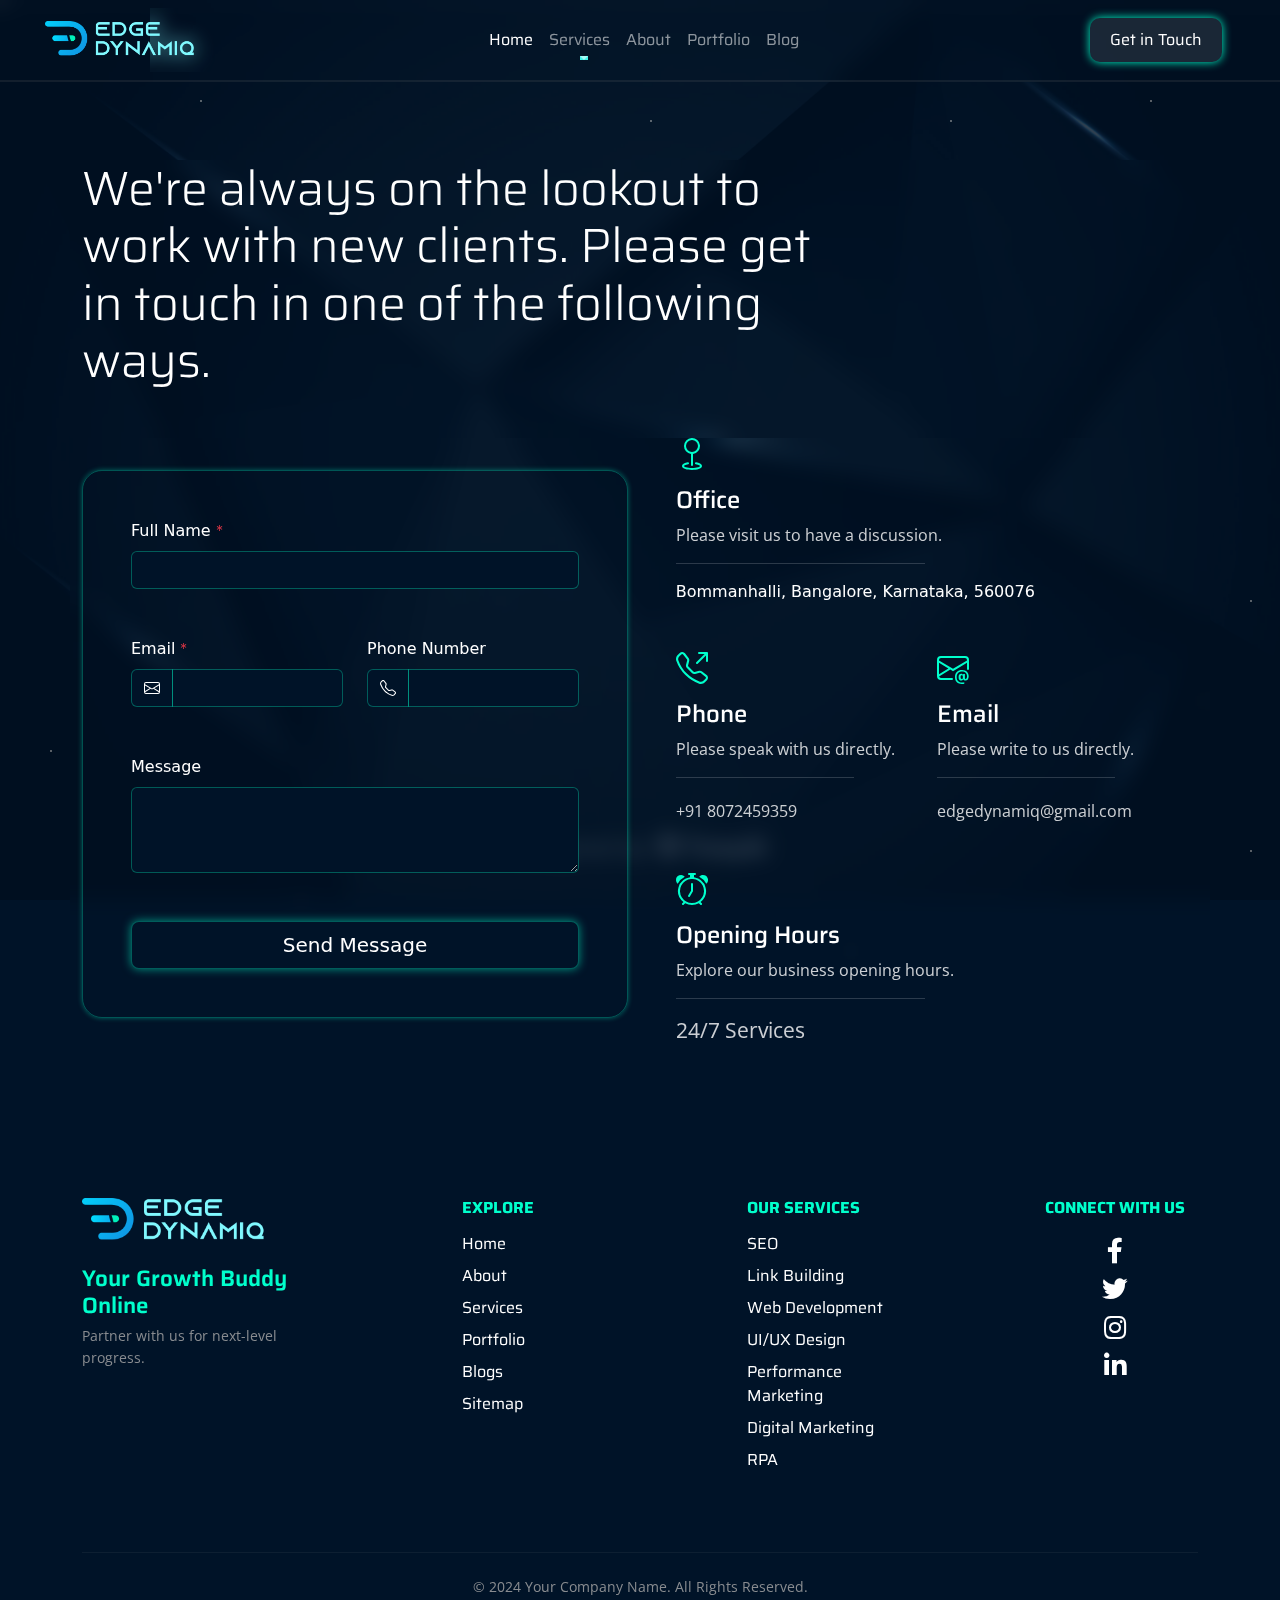
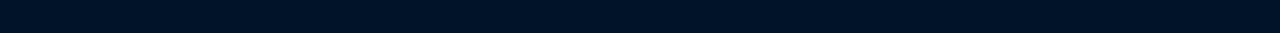
<file: contact.html>
<!DOCTYPE html>
<html lang="en">
<head>
    <meta charset="utf-8" />
    <meta name="viewport" content="width=device-width, initial-scale=1.0, maximum-scale=1.0, user-scalable=no">
    <title>Bootstrap demo</title>
    <link rel="stylesheet" href="css/style.css?v=1.0"/>
    <link href="https://fonts.googleapis.com/css2?family=Open+Sans:wght@300;400;600;700&family=Saira:wght@300;400;500;600;700&display=swap" rel="stylesheet">
    <link href="https://cdn.jsdelivr.net/npm/bootstrap@5.3.3/dist/css/bootstrap.min.css" rel="stylesheet" integrity="sha384-QWTKZyjpPEjISv5WaRU9OFeRpok6YctnYmDr5pNlyT2bRjXh0JMhjY6hW+ALEwIH" crossorigin="anonymous" />
<!-- Font Awesome -->
<link href="https://cdnjs.cloudflare.com/ajax/libs/font-awesome/5.15.3/css/all.min.css" rel="stylesheet">
<style>
  /* Apply black theme to the entire webpage */
body {
    background-color: #001328 !important;
    color: white;
}
</style>
</head>

<body>
  <div class="bg-animation" ><div class="stars"></div></div> 
  <header>
    <!-- navbar -->
    <nav class="navbar navbar-expand-lg navbar-dark  fixed-top" id="navbar">
      <a href="/index.html">
      <img class="header-logo " src="assets/logo.png" alt="logo" /></a>
        <button class="custom-toggler d-lg-none" id="checkbox" type="checkbox" data-bs-toggle="offcanvas" data-bs-target="#offcanvasDarkNavbar" aria-controls="offcanvasDarkNavbar" aria-label="Toggle navigation">           
                          <div class="bars" id="bar1"></div>
                          <div class="bars" id="bar2"></div>
                          <div class="bars" id="bar3"></div>
                     
          </button>
        <div class="offcanvas offcanvas-top" tabindex="-1" id="offcanvasDarkNavbar" aria-labelledby="offcanvasDarkNavbarLabel">
            <div class="offcanvas-header">
                <button type="button" class="custom-btn-close" data-bs-dismiss="offcanvas" aria-label="Close"></button>
            </div>
           
            <div>
                <div class="offcanvas-body custom-offcanvas-body">
                    <ul class="navbar-nav mx-auto flex-grow-1 pe-5 ps-5">
                        <ul class="navbar-nav justify-content-top flex-grow-1">
                            <li class="nav-item"><a class="nav-link active" aria-current="page" href="/index.html" >Home</a>                 
            </li>               
            <li class="nav-item dropdown"><a
                class="nav-link dropdown-toggle"
                href="/services.html"
                role="button">
                Services
              </a>
                                <ul class="dropdown-menu dropdown-menu-dark custom-dropdown-menu" id="navbar-dropdown-item">
                                    <li><a class="dropdown-item custom-dropdown-item mb-3 mt-2" href="/seo-service.html">SEO Services</a></li>
                                    <li><a class="dropdown-item custom-dropdown-item mb-3" href="/digital-marketing-services.html">Full Stack Digital Marketing</a>
                                    </li>
                                    <li><a class="dropdown-item custom-dropdown-item mb-3" href="/link-building-services.html">Link Building</a>
                                    </li>
                                    <li><a class="dropdown-item custom-dropdown-item mb-3" href="/social-media-marketing-service.html">Social Media Marketing</a>
                                    </li>
                                    <li><a class="dropdown-item custom-dropdown-item mb-3" href="/performance-marketing-service.html">Performance Marketing</a>
                                    </li>
                                    <li><a class="dropdown-item custom-dropdown-item mb-3" href="/uiux-design-services.html">UIUX Design</a>
                                    </li>
                                    <li><a class="dropdown-item custom-dropdown-itemmb-3" href="/web-development-services.html">Web Development</a>
                                    </li>
                                </ul>
                                <li class="nav-item"><a class="nav-link" href="/about-us.html">About</a>
                                </li>
                                <li class="nav-item"><a class="nav-link" href="/portfolio.html">Portfolio</a>
                                </li>
                                <li class="nav-item"><a class="nav-link" href="#">Blog</a>
                                </li>
                        </ul>
                        <a href="/contact.html">
                          <button class="custom-btn" id="navbar-btn" type="button">Get in Touch</button>
                        </a>
                        <!-- <button class="custom-btn" id="navbar-btn" type="submit">Get in Touch</button> -->
                </div>
            </div>
          </div>
    </nav>
    <!-- navbar -->
</header>

    <!-- Section 1 -->
    <section class="py-3 py-md-5 py-xl-8" id="contact-section">
      <div class="container" id="cntner">
        <div class="row" id="cnt">
          <div class="col-12 col-md-10 col-lg-8" id="contact-heading">
            <h2 class="display-5 mb-4 mb-md-5 mb-xl-8">We're always on the lookout to work with new clients. Please get in touch in one of the following ways.</h2>
          </div>
        </div>
      </div>
      <div class="container" id="form-section1" >
        <div class="row gy-4 gy-md-5 gy-lg-0 align-items-md-center" id="form-section2">
          <div class="col-12 col-lg-6" id="form-section3">
            <div class="border overflow-hidden" id="border-contact">
    
              <form action="#!">
                <div class="row gy-4 gy-xl-5 p-4 p-xl-5">
                  <div class="col-12">
                    <label for="fullname" class="form-label">Full Name <span class="text-danger">*</span></label>
                    <input type="text" class="form-control" id="fullname" name="fullname" value="" required >
                  </div>
                  <div class="col-12 col-md-6">
                    <label for="email" class="form-label">Email <span class="text-danger">*</span></label>
                    <div class="input-group">
                      <span class="input-group-text" id="mail-icon">
                        <svg xmlns="http://www.w3.org/2000/svg" width="16" height="16" fill="currentColor" class="bi bi-envelope" viewBox="0 0 16 16">
                          <path d="M0 4a2 2 0 0 1 2-2h12a2 2 0 0 1 2 2v8a2 2 0 0 1-2 2H2a2 2 0 0 1-2-2V4Zm2-1a1 1 0 0 0-1 1v.217l7 4.2 7-4.2V4a1 1 0 0 0-1-1H2Zm13 2.383-4.708 2.825L15 11.105V5.383Zm-.034 6.876-5.64-3.471L8 9.583l-1.326-.795-5.64 3.47A1 1 0 0 0 2 13h12a1 1 0 0 0 .966-.741ZM1 11.105l4.708-2.897L1 5.383v5.722Z" />
                        </svg>
                      </span>
                      <input type="email" class="form-control" id="email" name="email" value="" required>
                    </div>
                  </div>
                  <div class="col-12 col-md-6">
                    <label for="phone" class="form-label">Phone Number</label>
                    <div class="input-group">
                      <span class="input-group-text" id="phone-icon">
                        <svg xmlns="http://www.w3.org/2000/svg" width="16" height="16" fill="currentColor" class="bi bi-telephone" viewBox="0 0 16 16">
                          <path d="M3.654 1.328a.678.678 0 0 0-1.015-.063L1.605 2.3c-.483.484-.661 1.169-.45 1.77a17.568 17.568 0 0 0 4.168 6.608 17.569 17.569 0 0 0 6.608 4.168c.601.211 1.286.033 1.77-.45l1.034-1.034a.678.678 0 0 0-.063-1.015l-2.307-1.794a.678.678 0 0 0-.58-.122l-2.19.547a1.745 1.745 0 0 1-1.657-.459L5.482 8.062a1.745 1.745 0 0 1-.46-1.657l.548-2.19a.678.678 0 0 0-.122-.58L3.654 1.328zM1.884.511a1.745 1.745 0 0 1 2.612.163L6.29 2.98c.329.423.445.974.315 1.494l-.547 2.19a.678.678 0 0 0 .178.643l2.457 2.457a.678.678 0 0 0 .644.178l2.189-.547a1.745 1.745 0 0 1 1.494.315l2.306 1.794c.829.645.905 1.87.163 2.611l-1.034 1.034c-.74.74-1.846 1.065-2.877.702a18.634 18.634 0 0 1-7.01-4.42 18.634 18.634 0 0 1-4.42-7.009c-.362-1.03-.037-2.137.703-2.877L1.885.511z" />
                        </svg>
                      </span>
                      <input type="tel" class="form-control" id="phone" name="phone" value="">
                    </div>
                  </div>
                  <div class="col-12">
                    <label for="message" class="form-label">Message <span class="text-danger"></span></label>
                    <textarea class="form-control" id="message-sec" name="message" rows="3"></textarea>
                  </div>
                  <div class="col-12">
                    <div class="d-grid">
                      <button class="btn btn-primary btn-lg" type="submit" id="message">Send Message</button>
                    </div>
                  </div>
                </div>
              </form>
    
            </div>
          </div>
          <div class="col-12 col-lg-6">
            <div class="row justify-content-xl-center">
              <div class="col-12 col-xl-11">
                <div class="mb-4 mb-md-5">
                  <div class="mb-3 text-primary">
                    <svg xmlns="http://www.w3.org/2000/svg" width="32" height="32" fill="currentColor" class="bi bi-geo" viewBox="0 0 16 16" id="address-icon">
                      <path fill-rule="evenodd" d="M8 1a3 3 0 1 0 0 6 3 3 0 0 0 0-6zM4 4a4 4 0 1 1 4.5 3.969V13.5a.5.5 0 0 1-1 0V7.97A4 4 0 0 1 4 3.999zm2.493 8.574a.5.5 0 0 1-.411.575c-.712.118-1.28.295-1.655.493a1.319 1.319 0 0 0-.37.265.301.301 0 0 0-.057.09V14l.002.008a.147.147 0 0 0 .016.033.617.617 0 0 0 .145.15c.165.13.435.27.813.395.751.25 1.82.414 3.024.414s2.273-.163 3.024-.414c.378-.126.648-.265.813-.395a.619.619 0 0 0 .146-.15.148.148 0 0 0 .015-.033L12 14v-.004a.301.301 0 0 0-.057-.09 1.318 1.318 0 0 0-.37-.264c-.376-.198-.943-.375-1.655-.493a.5.5 0 1 1 .164-.986c.77.127 1.452.328 1.957.594C12.5 13 13 13.4 13 14c0 .426-.26.752-.544.977-.29.228-.68.413-1.116.558-.878.293-2.059.465-3.34.465-1.281 0-2.462-.172-3.34-.465-.436-.145-.826-.33-1.116-.558C3.26 14.752 3 14.426 3 14c0-.599.5-1 .961-1.243.505-.266 1.187-.467 1.957-.594a.5.5 0 0 1 .575.411z" />
                    </svg>
                  </div>
                  <div>
                    <h4 class="mb-2">Office</h4>
                    <p class="mb-1 fs-6" id="txt-color"  style="font-family: 'Open sans';">Please visit us to have a discussion.</p>
                    <hr class="w-50 mb-3 border-dark-subtle">
                    <address class="m-0 text-secondary" id="txt-color">Bommanhalli, Bangalore, Karnataka, 560076</address>
                  </div>
                </div>
                <div class="row mb-sm-4 mb-md-5">
                  <div class="col-12 col-sm-6">
                    <div class="mb-4 mb-sm-0">
                      <div class="mb-3 text-primary">
                        <svg xmlns="http://www.w3.org/2000/svg" width="32" height="32" fill="currentColor" class="bi bi-telephone-outbound" viewBox="0 0 16 16"  id="address-icon">
                          <path d="M3.654 1.328a.678.678 0 0 0-1.015-.063L1.605 2.3c-.483.484-.661 1.169-.45 1.77a17.568 17.568 0 0 0 4.168 6.608 17.569 17.569 0 0 0 6.608 4.168c.601.211 1.286.033 1.77-.45l1.034-1.034a.678.678 0 0 0-.063-1.015l-2.307-1.794a.678.678 0 0 0-.58-.122l-2.19.547a1.745 1.745 0 0 1-1.657-.459L5.482 8.062a1.745 1.745 0 0 1-.46-1.657l.548-2.19a.678.678 0 0 0-.122-.58L3.654 1.328zM1.884.511a1.745 1.745 0 0 1 2.612.163L6.29 2.98c.329.423.445.974.315 1.494l-.547 2.19a.678.678 0 0 0 .178.643l2.457 2.457a.678.678 0 0 0 .644.178l2.189-.547a1.745 1.745 0 0 1 1.494.315l2.306 1.794c.829.645.905 1.87.163 2.611l-1.034 1.034c-.74.74-1.846 1.065-2.877.702a18.634 18.634 0 0 1-7.01-4.42 18.634 18.634 0 0 1-4.42-7.009c-.362-1.03-.037-2.137.703-2.877L1.885.511zM11 .5a.5.5 0 0 1 .5-.5h4a.5.5 0 0 1 .5.5v4a.5.5 0 0 1-1 0V1.707l-4.146 4.147a.5.5 0 0 1-.708-.708L14.293 1H11.5a.5.5 0 0 1-.5-.5z" />
                        </svg>
                      </div>
                      <div>
                        <h4 class="mb-2">Phone</h4>
                        <p class="mb-1 fs-6" id="txt-color"  style="font-family: 'Open sans';">Please speak with us directly.</p>
                        <hr class="w-75 mb-3 border-dark-subtle">
                        <p class="mb-0">
                          <a class="link-secondary text-decoration-none fs-6" href="tel:+15057922430" id="txt-color"  style="font-family: 'Open sans';">+91 8072459359</a>
                        </p>
                      </div>
                    </div>
                  </div>
                  <div class="col-12 col-sm-6">
                    <div class="mb-4 mb-sm-0">
                      <div class="mb-3 text-primary">
                        <svg xmlns="http://www.w3.org/2000/svg" width="32" height="32" fill="currentColor" class="bi bi-envelope-at" viewBox="0 0 16 16"  id="address-icon">
                          <path d="M2 2a2 2 0 0 0-2 2v8.01A2 2 0 0 0 2 14h5.5a.5.5 0 0 0 0-1H2a1 1 0 0 1-.966-.741l5.64-3.471L8 9.583l7-4.2V8.5a.5.5 0 0 0 1 0V4a2 2 0 0 0-2-2H2Zm3.708 6.208L1 11.105V5.383l4.708 2.825ZM1 4.217V4a1 1 0 0 1 1-1h12a1 1 0 0 1 1 1v.217l-7 4.2-7-4.2Z" />
                          <path d="M14.247 14.269c1.01 0 1.587-.857 1.587-2.025v-.21C15.834 10.43 14.64 9 12.52 9h-.035C10.42 9 9 10.36 9 12.432v.214C9 14.82 10.438 16 12.358 16h.044c.594 0 1.018-.074 1.237-.175v-.73c-.245.11-.673.18-1.18.18h-.044c-1.334 0-2.571-.788-2.571-2.655v-.157c0-1.657 1.058-2.724 2.64-2.724h.04c1.535 0 2.484 1.05 2.484 2.326v.118c0 .975-.324 1.39-.639 1.39-.232 0-.41-.148-.41-.42v-2.19h-.906v.569h-.03c-.084-.298-.368-.63-.954-.63-.778 0-1.259.555-1.259 1.4v.528c0 .892.49 1.434 1.26 1.434.471 0 .896-.227 1.014-.643h.043c.118.42.617.648 1.12.648Zm-2.453-1.588v-.227c0-.546.227-.791.573-.791.297 0 .572.192.572.708v.367c0 .573-.253.744-.564.744-.354 0-.581-.215-.581-.8Z" />
                        </svg>
                      </div>
                      <div>
                        <h4 class="mb-2">Email</h4>
                        <p class="mb-1 fs-6" id="txt-color"  style="font-family: 'Open sans';">Please write to us directly.</p>
                        <hr class="w-75 mb-3 border-dark-subtle">
                        <p class="mb-0">
                          <a class="link-secondary text-decoration-none fs-6" href="mailto:demo@yourdomain.com" id="txt-color"  style="font-family: 'Open sans';">edgedynamiq@gmail.com</a>
                        </p>
                      </div>
                    </div>
                  </div>
                </div>
                <div>
                  <div class="mb-3 text-primary">
                    <svg xmlns="http://www.w3.org/2000/svg" width="32" height="32" fill="currentColor" class="bi bi-alarm" viewBox="0 0 16 16"  id="address-icon">
                      <path d="M8.5 5.5a.5.5 0 0 0-1 0v3.362l-1.429 2.38a.5.5 0 1 0 .858.515l1.5-2.5A.5.5 0 0 0 8.5 9V5.5z" />
                      <path d="M6.5 0a.5.5 0 0 0 0 1H7v1.07a7.001 7.001 0 0 0-3.273 12.474l-.602.602a.5.5 0 0 0 .707.708l.746-.746A6.97 6.97 0 0 0 8 16a6.97 6.97 0 0 0 3.422-.892l.746.746a.5.5 0 0 0 .707-.708l-.601-.602A7.001 7.001 0 0 0 9 2.07V1h.5a.5.5 0 0 0 0-1h-3zm1.038 3.018a6.093 6.093 0 0 1 .924 0 6 6 0 1 1-.924 0zM0 3.5c0 .753.333 1.429.86 1.887A8.035 8.035 0 0 1 4.387 1.86 2.5 2.5 0 0 0 0 3.5zM13.5 1c-.753 0-1.429.333-1.887.86a8.035 8.035 0 0 1 3.527 3.527A2.5 2.5 0 0 0 13.5 1z" />
                    </svg>
                  </div>
                  <div>
                    <h4 class="mb-2">Opening Hours</h4>
                    <p class="mb-1 fs-6" id="txt-color"  style="font-family: 'Open sans';">Explore our business opening hours.</p>
                    <hr class="w-50 mb-3 border-dark-subtle">
                    <div class="d-flex mb-1">
                      <p class="text-secondary mb-0 me-5" id="txt-color">24/7 Services</p>
                    </div>
                    
                  </div>
                </div>
              </div>
            </div>
          </div>
        </div>
      </div>
    </section>
  <!-- Section 1 -->

   <!-- Footer -->   
   <footer class="footer-container">
    <div class="container">
      <div class="row justify-content-between py-3">
        <div class="col-md-3 mb-4">
          <div class="row d-flex align-items-center" id="foot-logo">
           <a href="/index.html"> <img src="/assets/logo.png" class="footer-logo me-3" alt="Logo"></a>
            <div>
              <h5 class="hook-text">Your Growth Buddy Online</h5>
              <p class="footer-subtext">Partner with us for next-level progress.</p>
            </div>
          </div>
        </div>
  
  
        <div class="col-md-2 mb-4 " id="explore">
          <h6 class="footer-title">Explore</h6>
          <ul class="footer-list">
            <li><a href="/index.html">Home</a></li>
            <li><a href="/about-us.html">About</a></li>
            <li><a href="/services.html">Services</a></li>
            <li><a href="/portfolio.html">Portfolio</a></li>
            <li><a href="#">Blogs</a></li>
            <li><a href="#">Sitemap</a></li>
          </ul>
        </div>
  
  
        <div class="col-md-2 mb-4" id="footer-services">
          <h6 class="footer-title">Our Services</h6>
          <ul class="footer-list">  
            <li><a href="/seo-service.html">SEO</a></li>
            <li><a href="/link-building-services.html">Link Building</a></li>
            <li><a href="/web-development-services.html">Web Development</a></li>
            <li><a href="/uiux-design-services.html">UI/UX Design</a></li>
            <li><a href="/performance-marketing-service.html">Performance Marketing</a></li>
            <li><a href="/digital-marketing-services.html">Digital Marketing</a></li>
            <li><a href="/rpa.html">RPA</a></li>
          </ul>
        </div>
  
      
        <div class="col-md-2 text-center" id="connect-us">
          <h6 class="footer-title">Connect with Us</h6>
          <div class="social-icons d-flex">
            <a href="#" class="social-link"><i class="fab fa-facebook-f"></i></a>
            <a href="#" class="social-link"><i class="fab fa-twitter"></i></a>
            <a href="#" class="social-link"><i class="fab fa-instagram"></i></a>
            <a href="#" class="social-link"><i class="fab fa-linkedin-in"></i></a>
          </div>
        </div>
  
      </div>
  
      <hr class="divider my-4">
      <div class="text-center">
        <p class="copyright">&copy; 2024 Your Company Name. All Rights Reserved.</p>
      </div>
    </div>
  </footer>
   <!-- Footer --> 

<script src="js/main.js?v=1.0"></script>
<script src="https://code.jquery.com/jquery-3.5.1.slim.min.js"></script>
<script src="https://stackpath.bootstrapcdn.com/bootstrap/4.5.2/js/bootstrap.bundle.min.js"></script>
<script src="https://cdn.jsdelivr.net/npm/bootstrap@5.3.3/dist/js/bootstrap.bundle.min.js" integrity="sha384-YvpcrYf0tY3lHB60NNkmXc5s9fDVZLESaAA55NDzOxhy9GkcIdslK1eN7N6jIeHz" crossorigin="anonymous"></script>
</body>
</html>
</file>
<file: css/style.css>
/* General reset */

* {
  margin: 0;
  padding: 0;
  box-sizing: border-box;
}

/* Fade In Animation */
.nav-item.dropdown:hover .dropdown-menu, .service-details{
  animation: fadeIn 0.3s ease-in forwards;
}

/* Keyframes for Fade In */
@keyframes fadeIn {
  0% {
    opacity: 0;
  }
  100% {
    opacity: 1;
  }
}

body,
h1,
h2,
h3,
h4,
h5,
h6 {
  font-family: 'Saira', sans-serif;
}

p,
a,
li,
span,
input,
button {
  font-family: 'Saira', sans-serif;
}

body::-webkit-scrollbar {
  display: none;
  overflow: hidden;
  background-color: black;
}

/* Navbar */
.navbar{
border-bottom: 2px solid #7575752a;
padding-bottom: 10px; 
}
.header-logo {
  max-width: 150px;
  max-height: 150px;
  margin: 1% 35% 0% 30%;
}
.navbar-nav {
  padding: 0% 0% 0% 0%;
  align-items: center;
}
.navbar-toggler {
  color: white;
  border-color: rgba(255, 255, 255, 0.5);
}
/* .navbar-nav, */

/* .nav-item, */

.navbar,
.navbar-toggler,
.offcanvas {
  backdrop-filter: blur(10px); 
}
.nav-link {
  position: relative;
  display: inline-block;
  color: #40ddf8;
  text-decoration: none;
  padding: 0.5rem 1rem;
  transition: color 0.3s ease;
}
.nav-link::after {
  content: '';
  position: absolute;
  width: 0;
  height: 2px;
  bottom: 0;
  left: 50%;
  background-color: #3ef3ea;
  transition: all 0.3s ease;
  transform: translateX(-50%);
}
.nav-link:hover::after {
  width: 100%;
}
.dropdown-menu .dropdown-item {
  margin-bottom: 10px;
}
.dropdown-item {
  position: relative;
  display: inline-block;
  color: #fff;
  padding: 0.5rem 1rem;
  text-decoration: none;
  transition: color 0.3s ease;
  
}
.dropdown-item::after {
  content: '';
  position: absolute;
  width: 0;
  height: 2px;
  bottom: 0;
  left: 50%;
  transition: all 0.3s ease;
  transform: translateX(-50%);
}
.dropdown-item:hover::after {
  width: 100%;
}
.dropdown-item:hover {
  color: #30ffff;
}
.nav-item.dropdown:hover .dropdown-menu {
  display: block;
  opacity: 1;
  visibility: visible;
  transform: translateY(0);
  transition: opacity 0.3s ease, transform 0.3s ease;
}
.nav-item .dropdown-menu {
  display: none;
  opacity: 0;
  visibility: hidden;
  transform: translateY(-10px);
  transition: opacity 0.3s ease, transform 0.3s ease;
  
}
.bars {
  width: 100%;
  height: 4px;
  background-color: rgb(255, 255, 255);
  border-radius: 4px;
  cursor: pointer;
  margin: 10px -5px;
}
#bar1,#bar3 {
  width: 60%;  
}
.custom-toggler {
  background-color: transparent;
  cursor: pointer;
  outline: none;
  padding: 12px 10px;
  position: relative;
  width: 45px;
  border: none;
  margin: 0% 6%;
}
.custom-btn-close {
  position: relative;
  margin: 20px 50%;
  background-color: transparent;
  border: none;
  color: white;
  cursor: pointer;
}
.custom-btn-close::before,
.custom-btn-close::after {
  position: absolute;
  left: 50%;
  top: 50%;
  content: ' ';
  height: 35px;
  width: 2px;
  background-color: white;
  margin-top: -10px;
}
.custom-btn-close::before {
  transform: translate(0%, 0%) rotate(45deg);
}
.custom-btn-close::after {
  transform: translate(0%, 0%) rotate(-45deg);
}
.custom-btn-close:hover {
  transform: scale(1.5);
  transition: transform 0.3s ease-in-out;
}
.custom-dropdown-menu:hover {
background-color: #001328;
border: 0.5px solid rgba(25, 239, 247, 0.11);
box-shadow: 0px 0px 10px 0px rgb(14 255 215 / 12%);
}
.custom-dropdown-menu .dropdown-item:hover {
  background-color: #001328;
  border: 0.5px solid rgba(25, 239, 247, 0.11);
  box-shadow: 0px 0px 7px 0px rgb(14 255 215 / 12%);
  color: aqua;
}
.custom-dropdown-menu {
  background-color: #0e0d0d;
}
.custom-dropdown-item {
  background-color: #0e0d0d;
}
.dropdown-toggle {
  background-color: aqua;
}
.custom-btn{
  text-decoration: none;
  padding: 10px 20px;
  font-family: 'saira';
  color: #fff;
  transition: background-color 0.3s ease;
  font-size: 1rem;
  margin: 20px;
  background-color: rgba(255, 255, 255, 0.1);
  color: white;
  margin: 10px;
  border: 0px solid #00ffcc;
  box-shadow: 0px 0px 10px 0px #00ffcc;
  border-radius: 10px;
}
.service-details-btn{
  display: inline-block;
  text-decoration: none;
  padding: 10px 20px;
  font-family: 'saira';
  color: #fff;
  text-decoration: none;
  transition: background-color 0.3s ease;
  font-size: 1rem;
  background-color: rgba(255, 255, 255, 0.1);
  margin-top: 15px;
  border: 0px solid #00ffcc;
  box-shadow: 0px 0px 10px 0px #00ffcc;
  border-radius: 10px;}
  .service-details-btn:hover {
    background-color: #00ffcc;
    color: #000;
  }
.custom-btn:hover {
  background-color: #00d1a9;
  font-weight: 500;
  color: rgb(0, 0, 0);
}

@media (min-width: 992px) {
  .navbar .navbar-nav {
      display: flex;
      justify-content: center;
      flex-grow: 1;
  }
  .navbar .header-logo {
      margin-right: auto;
  }
  .navbar #navbar-btn {
      margin-left: auto;
  }
}
@media (max-width: 991px) {
  .custom-offcanvas-body {
      background: linear-gradient(to bottom, #0e0d0d, #0e0d0d);
  }
  .offcanvas-header {
      background: linear-gradient(to bottom, #0e0d0d, #0e0d0d);
  }
}
@media (max-width: 575px) {
  .btn-success {
      margin: 30px 50% 0px 0px;
  }
}
/* Navbar */

/* Hero Section */
.bg-animation {
position: relative;
width: 100%;
height: auto !important;
}

.bg-animation::after {
content: '';
position: absolute;
top: 0;
left: 0;
width: 100%;
height: 100%;

background: url('/assets/2224865.jpg') center center / cover;
opacity: 0.2; 

z-index: -1; 
position: fixed;
}


.bg-animation {
position: relative;
width: 100%;
height: 100vh;
overflow: hidden;
}

/* Stars background */
.stars {
position: absolute;
top: 0;
left: 0;
width: 100%;
height: 100%;
z-index: -1; 

}

/* Randomly positioned stars */
.stars::before,
.stars::after {
content: '';
position: fixed;
width: 2px;
height: 2px;
background: white;
border-radius: 50%;
box-shadow: 
  200px 100px #c4c4c477, 500px 200px #c4c4c477, 900px 400px #c4c4c477, 1200px 700px #c4c4c477, 
  600px 500px #c4c4c477, 1400px 300px #c4c4c477, 800px 600px #c4c4c477, 300px 900px #c4c4c477,
  700px 800px #c4c4c477, 1100px 200px #c4c4c477, 1700px 100px #c4c4c477, 1500px 500px #c4c4c477,
  400px 400px #c4c4c477, 100px 600px #c4c4c477, 500px 700px #c4c4c477, 1600px 200px #c4c4c477,
  250px 300px #c4c4c477, 1300px 450px #c4c4c477, 1800px 850px #c4c4c477, 950px 120px #c4c4c477,
  450px 250px #c4c4c477, 50px 750px #c4c4c477, 1350px 100px #c4c4c477, 1250px 600px #c4c4c477,
  550px 850px #c4c4c477, 1050px 300px #c4c4c477, 1650px 50px #c4c4c477, 950px 650px #c4c4c477,
  350px 550px #c4c4c477, 1150px 250px #c4c4c477, 1750px 150px #c4c4c477, 750px 400px #c4c4c477,
  850px 950px #c4c4c477, 150px 450px #c4c4c477, 2000px 350px #c4c4c477, 1900px 700px #c4c4c477,
  1250px 850px #c4c4c477, 300px 200px #c4c4c477, 1450px 300px #c4c4c477, 1700px 750px #c4c4c477,
  1800px 450px #c4c4c477, 650px 120px #c4c4c477, 950px 550px #c4c4c477, 1150px 100px #c4c4c477,
  1650px 500px #c4c4c477, 200px 850px #c4c4c477, 500px 600px #c4c4c477, 1900px 300px #c4c4c477;

}

.hero-section {
  position: relative;
  width: 100%;
  height: 88vh;
  display: flex;
  justify-content: center;
  align-items: center;
  color: #ffffff;
  text-align: center; 
} 

.hero-content {
  position: relative;
  z-index: 2;
  text-align: center;
  color: #ffffff;
  margin-top: 7%;
}
.hero-content h1, .hero-content h2{
  font-size: 400%;
}
h1 {
  
  font-weight: bold;
  color: rgb(255, 255, 255);
  letter-spacing: 1px;
}

h1 .highlight {
  color: #00ffcc;
  background: linear-gradient(90deg, #00ffcc 0%, #ff55cc 100%);
  background-clip: text;
  -webkit-background-clip: text;
  color: transparent;
}

p {
  font-size: 1.3rem;
  font-family: 'Open sans';
  margin-top: 10px;
  opacity: 0.8;
  color: white;
}


.cta-buttons {
  display: flex;
  justify-content: center;
  align-items: center;
  margin-left: -12px;
  position: relative;
  top: -250px; /* Adjusted height */
  gap: 20px;
  z-index: 2;
}

.cta-buttons .btn {
  padding: 10px 20px;
  font-size: 16px;
  font-family: 'saira';
  text-align: center;
}


@media (max-width: 768px) {
  .cta-buttons {
    top: -200px; /* Adjusted for tablet screens */
    flex-direction: column;
    gap: 15px;
  }
  .hero-content h1{
    font-size: 300%;
  }

  .cta-buttons .btn {
    width: 80%;
    font-size: 15px;
  }
}

@media (max-width: 576px) {
  .cta-buttons {
    top: -180px; /* Adjusted for mobile screens */
  }

  .cta-buttons .btn {
    width: 100%;
    max-width: 250px;
    font-size: 14px;
  }
}

a.btn.primary-btn {
  background-color: rgba(255, 255, 255, 0.1);
  color: white;
  margin: 10px;
  border: 0.5px solid rgba(25, 240, 247, 0.486);
  box-shadow: 0px 0px 10px 0px rgba(14, 255, 215, 0.541);
  border-radius: 10px;

}

a.btn.primary-btn:hover {
  background-color: #00d1a9;
  color: rgb(0, 0, 0);
}

a.btn.secondary-btn {
  color: white;
  background-color: rgba(255, 255, 255, 0.1);
  border: 0.5px solid rgba(25, 240, 247, 0.486);
  box-shadow: 0px 0px 10px 0px rgba(14, 255, 215, 0.541);
  border-radius: 10px;

}

a.btn.secondary-btn:hover {
  background-color: #00ffcc;
  color: rgb(0, 0, 0);
}

/* carousel  */
.carousel-fade .carousel-item {
  opacity: 0;
  transition: opacity 1.5s ease-in-out;
  position: absolute; 
  top: 0;
  left: 0;
  width: 100%;
}


.carousel-fade .carousel-item.active {
  opacity: 1;
  position: relative; 
  z-index: 1; 
}

/* Controls styling */




.carousel-indicators {
  position: absolute;
  left: 50%;
  top: 80%;
  transform: translateX(-0%);
  margin: 0%;
  padding: 0%;
}

.carousel-indicators button {
  background-color: rgba(255, 255, 255, 0.6);
  width: 10px;
  height: 10px;
  border-radius: 50%;
  margin: 5rem;
}

.carousel-indicators .active {
  background-color: #00ffcc;
}

@media (max-width: 768px) {
  h1 {
      font-size: 2.5rem;
  }
  p {
      font-size: 1rem;
  }
}

@media (max-width: 480px) {
  h1 {
      font-size: 2rem;
  }
  p {
      font-size: 0.9rem;
  }
}
/* carousel  */

/* color circle */
.color-circle {
  position: absolute;
  top: 50%;
  left: 50%;
  width: 450px;
  height: 450px;
  background: conic-gradient( #ff55ccc5 0% 33%, #00ffccc2 33% 66%, #52abffc5 66% 100%);
  border-radius: 100%;
  transform: translate(-50%, -50%);
  z-index: 1;
  animation: rotateCircle 10s linear infinite;
  filter: blur(50px);
  opacity: 0.8;
}

@keyframes rotateCircle {
  0% {
      transform: translate(-50%, -50%) rotate(0deg);
  }
  100% {
      transform: translate(-50%, -50%) rotate(360deg);
  }
}

/* color circle responsiveness */
@media (max-width: 768px) {
  .color-circle {
      width: 40vw;
      height: 40vw;
      filter: blur(25px);
  }
}

@media (max-width: 480px) {
  .color-circle {
      width: 50vw;
      height: 50vw;
      filter: blur(20px);
      top: 45%;
  }
} */
/* color circle responsiveness
/* color circle */
/* hero section */

/* section1 */
.section2{
  padding: 50px 20px;
  position: relative;
  flex-direction: column;
  display: flex;
  align-items: center;
  justify-content: center;
  
}
.section2 .container {
  margin-bottom: 3%;
  position: relative;
  padding: 30px; 
  width: 100%;
  max-width: 1200px; 
  backdrop-filter: blur(15px);
  border: 0.5px solid rgba(25, 239, 247, 0.11);
  box-shadow: 0px 0px 7px 0px rgb(14 255 215 / 12%);
  border-radius: 20px;
}

.section-title {
  font-size: 2rem;
  margin-bottom: 20px;
  font-weight: bold;
  text-transform: uppercase;
  text-align: left;
  text-transform: uppercase;
  transform: translateY(20px);
  color:#00ffcc;
}

.section-text {
  font-size: 18px;
  line-height: 1.8;
  margin-bottom: 20px;
  text-align: left;
  transform: translateY(20px);
  color: white;
}

@keyframes fadeInUp {
  0% {
      opacity: 0;
      transform: translateY(20px);
  }
  100% {
      opacity: 1;
      transform: translateY(0);
  }
}

@media (max-width: 768px) {
  .section-title {
      font-size: 2rem;
  }

  .section-text {
      font-size: 1rem;
  }
  .container {
      padding: 30px;
      border-radius: 10px;
  }
  .section2 .container {
    padding: 20px;
  }

}

@media (max-width: 576px) {
  .section-title {
      font-size: 1.75rem;
  }

  .section-text {
      font-size: 0.9rem;
  }
  .container {
      padding: 20px;
      border-radius: 8px;
  }
}
/* section1 */

/* section 2services */
/* offers */
.loader {
  color: rgb(124, 124, 124);
  box-sizing: content-box;  
  overflow:hidden;
  height: 35px;
  padding: 50px 50px; 
  display: flex; 
  justify-content: flex-start;
  position: relative;
  align-items: baseline;
 flex-direction: row;
}

.loader h2{
  font-size: 50px;
  margin-left: 14.2%;
  color: white;
  transform: translateY(20px);
}
.words {
  margin-left: 1%;
  overflow: hidden;
  position: relative;
  height: auto;
  font-size: 50px;
  font-weight: 500;
  transform: translateY(20px);
}
.words::after {
  content: "";
  position: relative;
  inset: 0;
  background: linear-gradient(
    var(--bg-color) 10%,
    transparent 30%,
    transparent 70%,
    var(--bg-color) 90%
  );
  z-index: 10;
}

.word {
  display: block;
  height: 100%;
  color: #00ffcc;
  animation: spin_4991 4s infinite;
  
}

@keyframes spin_4991 {
  10% {
    -webkit-transform: translateY(-102%);
    transform: translateY(-102%);
  }

  25% {
    -webkit-transform: translateY(-100%);
    transform: translateY(-100%);
  }

  35% {
    -webkit-transform: translateY(-202%);
    transform: translateY(-202%);
  }

  50% {
    -webkit-transform: translateY(-200%);
    transform: translateY(-200%);
  }

  60% {
    -webkit-transform: translateY(-302%);
    transform: translateY(-302%);
  }

  75% {
    -webkit-transform: translateY(-300%);
    transform: translateY(-300%);
  }

  85% {
    -webkit-transform: translateY(-402%);
    transform: translateY(-402%);
  }

  100% {
    -webkit-transform: translateY(-400%);
    transform: translateY(-400%);
  }
} 

@media screen and (max-width: 1200px) {
  .loader {
    padding: 40px 30px;
     
  }

  .loader h2 {
    font-size: 2.5rem; 
    margin-right: 15px; 
  }

  .words {
    font-size: 2rem; 
  }
}

@media screen and (max-width: 992px) {

  .loader h2 {
    font-size: 2rem;
   
  }

  .words {
    font-size: 2rem;
  }
}

@media screen and (max-width: 768px) {
  .loader h2 {
    font-size: 1.8rem;
  }

  .words {
    font-size: 1.6rem;
  }
}

@media screen and (max-width: 480px) {
  .loader{
      padding-top: 2%;
  }
  .loader h2 {
    font-size: 1.5rem; 
    margin: auto;
  }

  .words {
    font-size: 1.5rem; 
    height: 200%;
  }

  .word {
    padding: 0;
  }
}
/* offers */
.services-link{
  position: absolute;
  bottom: -50px;
  font-family: 'saira';
left: 110px;
}


.services-section {
color: white;
padding: 40px 0px;
position: relative;
margin-bottom: -1rem !important;
}

.services-section .short-description{
  font-size: 18px !important;
  color: white !important;
}

.service-item {
  display: flex;
  align-items: center;
  position: relative;
}

.service-number {
  font-size: 1.5rem;
  font-weight: bold;
  color: white;
}

.service-item h3 {
  font-size: 1.5rem;
  font-weight: 500;
}


.col-md-6{
  position: relative;
}

.services-section .container{
  position: relative;
  backdrop-filter: blur(15px);
  padding: 20px;
}

.service-image {
  display: none; 
  max-width: 100%;
  height: auto;
  border-radius: 8px;
}

.arrow-btn {
  background: none;
  border: none;
  color: #00ffcc;
  font-size: 2rem;
  cursor: pointer;
  transform: rotate(45deg); 
  transition: transform 0.3s ease;
}

.arrow-btn:focus {
  outline: none;
}

.arrow-btn:hover {
  transform: rotate(90deg); 
  background-color: none;

}
/* section 2 services*/

/* section 3 */
.portfolio-section {
  color: #ddd;
  margin-bottom: 2rem;
}
.portfolio-section p {
  margin-bottom: 2rem;
  font-size: 17px;
}
#spn{
  color: #00ffcc;
  margin-bottom: 15px;
}
.portfolio-section .container {
  position: relative;
  padding: 40px; 
  width: 100%;
  margin-top: 5rem;
  max-width: 1200px; 
  backdrop-filter: blur(15px);
  border: 0.5px solid rgba(25, 239, 247, 0.11);
  box-shadow: 0px 0px 7px 0px rgb(14 255 215 / 12%);
  border-radius: 20px;
}
.profile-img {
  border-radius: 10px;
  max-width: 100%;
}

.portfolio-details {
  margin-top: 20px;
}

.portfolio-details ul {
  list-style-type: none;
  padding: 0;
}
#portfolio-cta{
  font-family: 'saira';
}
.portfolio-details ul li {
  margin-bottom: 10px;
  font-size: 17px;
  font-family: 'Open sans' !important;
}

/* section 5 */
.ezy__numbers7 {
  --bs-body-color: white;
  --bs-body-bg: transparent;
  --ezy-theme-color: #ffffff;
  --ezy-theme-color-rgb: 13, 110, 253;
  background-color: var(--bs-body-bg);
  color: var(--bs-body-color);
  padding: 80px 0;
  backdrop-filter: blur(15px);
 margin-bottom: 2rem;
}

@media (min-width: 768px) {
  .ezy__numbers7 {
    padding: 50px 0;
  }
}
.ezy__numbers7-heading{
  color: #00ffcc;
}
.gray .ezy__numbers7,
.ezy__numbers7.gray {
  --bs-body-bg: rgb(15, 15, 15);

}
.dark-gray .ezy__numbers7,
.ezy__numbers7.dark-gray {
  --bs-body-color: white;
  --bs-body-bg: rgb(30, 39, 53);
}
.dark .ezy__numbers7,
.ezy__numbers7.dark {
  --bs-body-color: white;
  --bs-body-bg: rgb(11, 23, 39);
}
.ezy__numbers7-heading {
  font-size: 32px;
  font-weight: 600;
  line-height: 1.3;
}
@media (min-width: 768px) {
  .ezy__numbers7-heading {
    font-size: 45px;
  }
}
.ezy__numbers7-sub-heading {
  font-size: 18px;
  line-height: 30px;
  opacity: 0.8;
}
.ezy__numbers7 h3 {
  font-size: 40px;
  font-weight: 900;
  color: var(--ezy-theme-color);
}
.ezy__numbers7 h5 {
  font-size: 18px;
  font-weight: 500;
  opacity: 0.8;
  font-family: 'open sans';
}
/* section 5 */

/* section 6 */
#best-practices .container{
  backdrop-filter: blur(10px);
  color: white;
}
.section-subtitle{
text-align: left;
font-size: 18px;
padding-top: 1%;
}

.practice-item {
  text-align: center;
  margin-bottom: 30px;
}

.practice-img-container {
  position: relative;
  overflow: hidden;
  border-radius: 10px;
  border: 2px solid rgba(255, 255, 255, 0.1);
  margin-bottom: 15px;
}

.practice-img-container img {
  transition: all 0.3s ease;
  border-radius: 10px;
}

.practice-item:hover img {
  transform: scale(1.1);
}

.practice-overlay {
  position: absolute;
  top: 0;
  left: 0;
  width: 100%;
  height: 100%;
  background: rgba(0, 0, 0, 0.6);
  color: white;
  display: flex;
  align-items: center;
  justify-content: center;
  opacity: 0;
  transition: all 0.3s ease;
  border-radius: 10px;
}

.practice-item:hover .practice-overlay {
  opacity: 1;
}

.practice-overlay h4 {
  font-size: 1.5rem;
  font-weight: 600;
}

.practice-item p {
  color: white;
  font-size: 1rem;
}
/* section 6 */

/* testimonials */
*,
*:after,
*:before {
    margin: 0;
    padding: 0;
    -webkit-box-sizing: border-box;
    -moz-box-sizing: border-box;
    -ms-box-sizing: border-box;
    -o-box-sizing: border-box;
    box-sizing: border-box;
    -webkit-user-select: none;
    -ms-user-select: none;
    -o-user-select: none;
    -moz-user-select: none;
    user-select: none;
    cursor: default;
    
}
.testim-cover{
justify-content: center;
align-items: center;
width: 100%;
  margin: 5% 0% 5% 0%;
  padding: 0% 5% 0% 5%;
}
.testim {
    width: 100%;
    position: relative;
    top: 50%;
    
}

.testim .wrap {
    position: relative;
    width: 100%;
    max-width: 1020px;
    padding: 80px 20px;
    margin: auto;
    backdrop-filter: blur(15px);
    border: 0.5px solid rgba(25, 239, 247, 0.11);
    box-shadow: 0px 0px 7px 0px rgb(14 255 215 / 12%);
    border-radius: 20px;
}

.testim .arrow {
    display: block;
    position: absolute;
    color: transparent;
    cursor: pointer;
    font-size: 2em;
    top: 50%;
    -webkit-transform: translateY(-50%);
    -ms-transform: translateY(-50%);
    -moz-transform: translateY(-50%);
    -o-transform: translateY(-50%);
    transform: translateY(-50%);
    -webkit-transition: all .3s ease-in-out;    
    -ms-transition: all .3s ease-in-out;    
    -moz-transition: all .3s ease-in-out;    
    -o-transition: all .3s ease-in-out;    
    transition: all .3s ease-in-out;
    padding: 5px;
    z-index: 22222222;
}

.testim .arrow:before {
    cursor: pointer;
}

.testim .arrow:hover {
    color: transparent;
}
    
.testim .arrow.left {
    left: 70px;
}

.testim .arrow.right {
    right: 70px;
}

.testim .dots {
    text-align: center;
    position: absolute;
    width: 100%;
    bottom: 60px;
    left: 0;
    display: block;
    z-index: 3333;
    height: 12px;
}

.testim .dots .dot {
    list-style-type: none;
    display: inline-block;
    width: 12px;
    height: 12px;
    border-radius: 50%;
    border: 1px solid #00ffcc;
    margin: 0 10px;
    cursor: pointer;
    -webkit-transition: all .5s ease-in-out;    
    -ms-transition: all .5s ease-in-out;    
    -moz-transition: all .5s ease-in-out;    
    -o-transition: all .5s ease-in-out;    
    transition: all .5s ease-in-out;
    position: relative;
}

.testim .dots .dot.active,
.testim .dots .dot:hover {
    background: #00ffcc;
    border-color: #00ffcc;
}

.testim .dots .dot.active {
    -webkit-animation: testim-scale .5s ease-in-out forwards;   
    -moz-animation: testim-scale .5s ease-in-out forwards;   
    -ms-animation: testim-scale .5s ease-in-out forwards;   
    -o-animation: testim-scale .5s ease-in-out forwards;   
    animation: testim-scale .5s ease-in-out forwards;   
} 

.testim .cont > div {
    text-align: center;
    position: absolute;
    top: 0;
    left: 0;
    padding: 0 0 70px 0;
    opacity: 0;
}

.testim .cont > div.inactive {
    opacity: 1;
} 

.testim .cont > div.active {
    position: relative;
    opacity: 1;
}
    
.testim .cont div .img img {
    display: block;
    width: 250px;
    height: 60px;
    margin: auto;
}

.testim .cont div h2 {
    color: #00ffcc;
    font-size: 1em;
    margin: 15px 0;
}

.testim .cont div p {
    font-size: 1.15em;
    color: #ffffff;
    width: 70%;
    margin: auto;
}

.testim .cont div.active .img img {
    -webkit-animation: testim-show .5s ease-in-out forwards;            
    -moz-animation: testim-show .5s ease-in-out forwards;            
    -ms-animation: testim-show .5s ease-in-out forwards;            
    -o-animation: testim-show .5s ease-in-out forwards;            
    animation: testim-show .5s ease-in-out forwards;            
}

.testim .cont div.active h2 {
    -webkit-animation: testim-content-in .4s ease-in-out forwards;    
    -moz-animation: testim-content-in .4s ease-in-out forwards;    
    -ms-animation: testim-content-in .4s ease-in-out forwards;    
    -o-animation: testim-content-in .4s ease-in-out forwards;    
    animation: testim-content-in .4s ease-in-out forwards;    
}

.testim .cont div.active p {
    -webkit-animation: testim-content-in .5s ease-in-out forwards;    
    -moz-animation: testim-content-in .5s ease-in-out forwards;    
    -ms-animation: testim-content-in .5s ease-in-out forwards;    
    -o-animation: testim-content-in .5s ease-in-out forwards;    
    animation: testim-content-in .5s ease-in-out forwards;    
}

.testim .cont div.inactive .img img {
    -webkit-animation: testim-hide .5s ease-in-out forwards;            
    -moz-animation: testim-hide .5s ease-in-out forwards;            
    -ms-animation: testim-hide .5s ease-in-out forwards;            
    -o-animation: testim-hide .5s ease-in-out forwards;            
    animation: testim-hide .5s ease-in-out forwards;            
}

.testim .cont div.inactive h2 {
    -webkit-animation: testim-content-out .4s ease-in-out forwards;        
    -moz-animation: testim-content-out .4s ease-in-out forwards;        
    -ms-animation: testim-content-out .4s ease-in-out forwards;        
    -o-animation: testim-content-out .4s ease-in-out forwards;        
    animation: testim-content-out .4s ease-in-out forwards;        
}

.testim .cont div.inactive p {
    -webkit-animation: testim-content-out .5s ease-in-out forwards;    
    -moz-animation: testim-content-out .5s ease-in-out forwards;    
    -ms-animation: testim-content-out .5s ease-in-out forwards;    
    -o-animation: testim-content-out .5s ease-in-out forwards;    
    animation: testim-content-out .5s ease-in-out forwards;    
}

@-webkit-keyframes testim-scale {
    0% {
        -webkit-box-shadow: 0px 0px 0px 0px #eee;
        box-shadow: 0px 0px 0px 0px #eee;
    }

    35% {
        -webkit-box-shadow: 0px 0px 10px 5px #eee;        
        box-shadow: 0px 0px 10px 5px #eee;        
    }

    70% {
        -webkit-box-shadow: 0px 0px 10px 5px #00ffcc;        
        box-shadow: 0px 0px 10px 5px #00ffcc;        
    }

    100% {
        -webkit-box-shadow: 0px 0px 0px 0px #00ffcc;        
        box-shadow: 0px 0px 0px 0px #00ffcc;        
    }
}

@-moz-keyframes testim-scale {
    0% {
        -moz-box-shadow: 0px 0px 0px 0px #eee;
        box-shadow: 0px 0px 0px 0px #eee;
    }

    35% {
        -moz-box-shadow: 0px 0px 10px 5px #eee;        
        box-shadow: 0px 0px 10px 5px #eee;        
    }

    70% {
        -moz-box-shadow: 0px 0px 10px 5px #00ffcc;        
        box-shadow: 0px 0px 10px 5px #00ffcc;        
    }

    100% {
        -moz-box-shadow: 0px 0px 0px 0px #00ffcc;        
        box-shadow: 0px 0px 0px 0px #00ffcc;        
    }
}

@-ms-keyframes testim-scale {
    0% {
        -ms-box-shadow: 0px 0px 0px 0px #eee;
        box-shadow: 0px 0px 0px 0px #eee;
    }

    35% {
        -ms-box-shadow: 0px 0px 10px 5px #eee;        
        box-shadow: 0px 0px 10px 5px #eee;        
    }

    70% {
        -ms-box-shadow: 0px 0px 10px 5px #00ffcc;        
        box-shadow: 0px 0px 10px 5px #00ffcc;        
    }

    100% {
        -ms-box-shadow: 0px 0px 0px 0px #00ffcc;        
        box-shadow: 0px 0px 0px 0px #00ffcc;        
    }
}

@-o-keyframes testim-scale {
    0% {
        -o-box-shadow: 0px 0px 0px 0px #eee;
        box-shadow: 0px 0px 0px 0px #eee;
    }

    35% {
        -o-box-shadow: 0px 0px 10px 5px #eee;        
        box-shadow: 0px 0px 10px 5px #eee;        
    }

    70% {
        -o-box-shadow: 0px 0px 10px 5px #00ffcc;        
        box-shadow: 0px 0px 10px 5px #00ffcc;        
    }

    100% {
        -o-box-shadow: 0px 0px 0px 0px #00ffcc;        
        box-shadow: 0px 0px 0px 0px #00ffcc;        
    }
}

@keyframes testim-scale {
    0% {
        box-shadow: 0px 0px 0px 0px #eee;
    }

    35% {
        box-shadow: 0px 0px 10px 5px #eee;        
    }

    70% {
        box-shadow: 0px 0px 10px 5px #00ffcc;        
    }

    100% {
        box-shadow: 0px 0px 0px 0px #00ffcc;        
    }
}

@-webkit-keyframes testim-content-in {
    from {
        opacity: 0;
        -webkit-transform: translateY(100%);
        transform: translateY(100%);
    }
    
    to {
        opacity: 1;
        -webkit-transform: translateY(0);        
        transform: translateY(0);        
    }
}

@-moz-keyframes testim-content-in {
    from {
        opacity: 0;
        -moz-transform: translateY(100%);
        transform: translateY(100%);
    }
    
    to {
        opacity: 1;
        -moz-transform: translateY(0);        
        transform: translateY(0);        
    }
}

@-ms-keyframes testim-content-in {
    from {
        opacity: 0;
        -ms-transform: translateY(100%);
        transform: translateY(100%);
    }
    
    to {
        opacity: 1;
        -ms-transform: translateY(0);        
        transform: translateY(0);        
    }
}

@-o-keyframes testim-content-in {
    from {
        opacity: 0;
        -o-transform: translateY(100%);
        transform: translateY(100%);
    }
    
    to {
        opacity: 1;
        -o-transform: translateY(0);        
        transform: translateY(0);        
    }
}

@keyframes testim-content-in {
    from {
        opacity: 0;
        transform: translateY(100%);
    }
    
    to {
        opacity: 1;
        transform: translateY(0);        
    }
}

@-webkit-keyframes testim-content-out {
    from {
        opacity: 1;
        -webkit-transform: translateY(0);
        transform: translateY(0);
    }
    
    to {
        opacity: 0;
        -webkit-transform: translateY(-100%);        
        transform: translateY(-100%);        
    }
}

@-moz-keyframes testim-content-out {
    from {
        opacity: 1;
        -moz-transform: translateY(0);
        transform: translateY(0);
    }
    
    to {
        opacity: 0;
        -moz-transform: translateY(-100%);        
        transform: translateY(-100%);        
    }
}

@-ms-keyframes testim-content-out {
    from {
        opacity: 1;
        -ms-transform: translateY(0);
        transform: translateY(0);
    }
    
    to {
        opacity: 0;
        -ms-transform: translateY(-100%);        
        transform: translateY(-100%);        
    }
}

@-o-keyframes testim-content-out {
    from {
        opacity: 1;
        -o-transform: translateY(0);
        transform: translateY(0);
    }
    
    to {
        opacity: 0;
        transform: translateY(-100%);        
        transform: translateY(-100%);        
    }
}

@keyframes testim-content-out {
    from {
        opacity: 1;
        transform: translateY(0);
    }
    
    to {
        opacity: 0;
        transform: translateY(-100%);        
    }
}

@-webkit-keyframes testim-show {
    from {
        opacity: 0;
        -webkit-transform: scale(0);
        transform: scale(0);
    }
    
    to {
        opacity: 1;
        -webkit-transform: scale(1);       
        transform: scale(1);       
    }
}

@-moz-keyframes testim-show {
    from {
        opacity: 0;
        -moz-transform: scale(0);
        transform: scale(0);
    }
    
    to {
        opacity: 1;
        -moz-transform: scale(1);       
        transform: scale(1);       
    }
}

@-ms-keyframes testim-show {
    from {
        opacity: 0;
        -ms-transform: scale(0);
        transform: scale(0);
    }
    
    to {
        opacity: 1;
        -ms-transform: scale(1);       
        transform: scale(1);       
    }
}

@-o-keyframes testim-show {
    from {
        opacity: 0;
        -o-transform: scale(0);
        transform: scale(0);
    }
    
    to {
        opacity: 1;
        -o-transform: scale(1);       
        transform: scale(1);       
    }
}

@keyframes testim-show {
    from {
        opacity: 0;
        transform: scale(0);
    }
    
    to {
        opacity: 1;
        transform: scale(1);       
    }
}

@-webkit-keyframes testim-hide {
    from {
        opacity: 1;
        -webkit-transform: scale(1);       
        transform: scale(1);       
    }
    
    to {
        opacity: 0;
        -webkit-transform: scale(0);
        transform: scale(0);
    }
}

@-moz-keyframes testim-hide {
    from {
        opacity: 1;
        -moz-transform: scale(1);       
        transform: scale(1);       
    }
    
    to {
        opacity: 0;
        -moz-transform: scale(0);
        transform: scale(0);
    }
}

@-ms-keyframes testim-hide {
    from {
        opacity: 1;
        -ms-transform: scale(1);       
        transform: scale(1);       
    }
    
    to {
        opacity: 0;
        -ms-transform: scale(0);
        transform: scale(0);
    }
}

@-o-keyframes testim-hide {
    from {
        opacity: 1;
        -o-transform: scale(1);       
        transform: scale(1);       
    }
    
    to {
        opacity: 0;
        -o-transform: scale(0);
        transform: scale(0);
    }
}

@keyframes testim-hide {
    from {
        opacity: 1;
        transform: scale(1);       
    }
    
    to {
        opacity: 0;
        transform: scale(0);
    }
}

@media all and (max-width: 300px) {
  body {
    font-size: 14px;
  }
}

@media all and (max-width: 500px) {
  .testim .arrow {
    font-size: 1.5em;
  }
  
  .testim .cont div p {
    line-height: 25px;
  }

}
/* testimonials */

/* section 7 */
/* FAQs section */
#faqs .container{
  backdrop-filter:blur(10px);
  color: white !important;
  margin-bottom: 5%;
}

/* Accordion Container */
.accordion {
  background-color: transparent !important;
  border-radius: 10px;
  backdrop-filter:  blur(10px);
}

/* Accordion Items */
.accordion .accordion-item {
  background-color: transparent !important;
}

/* Accordion Button */
.accordion-button {
  border-radius: 10px !important;
  background-color: transparent !important;
  color: white !important;
  border: 0.5px solid rgba(173, 146, 146, 0.1) !important;
  font-size: 1.2rem !important;
}

.accordion-button:focus {
  box-shadow: none !important;
  
}

.accordion-button:not(.collapsed) {
  background-color: #001328 !important;
  
}

/* Accordion Body */
.accordion-item {
  background-color: #000000 !important;
  border: none !important;

}

.accordion-body {
  background-color: #131111 !important;
  color: white !important;
  font-size: 1rem !important;
  border-top: 1px solid rgba(255, 255, 255, 0.1) !important;
  border-radius: 10px;
}
  /* section 7 */

/* contact */
.screen-body{
  backdrop-filter: blur(15px);
  border: 0.5px solid rgba(25, 239, 247, 0.11);
  box-shadow: 0px 0px 7px 0px rgb(14 255 215 / 12%);
  border-radius: 20px;
  margin-bottom: 10%;
}

.screen {
position: relative;
background: #3e3e3e;
}

.screen:after {
content: '';
display: block;
position: absolute;
top: 0;
left: 20px;
right: 20px;
bottom: 0;
border-radius: 15px;
box-shadow: 0 20px 40px rgba(0, 0, 0, .4);
z-index: -1;
}
.screen-body {
display: flex;
backdrop-filter: blur(10px);
}

.screen-body-item {
flex: 1;
padding: 50px;
backdrop-filter: blur(10px);
}

.screen-body-item.left {
display: flex;
flex-direction: column; 
backdrop-filter: none;
align-items: center;
justify-content: center;
}

.app-title h2{
font-weight: 600;

}
.app-title {
display: flex;
flex-direction: column;
position: relative;
color: #00ffcc;
font-size: 26px;
gap: 10px;
}

.app-title:after:hover {
background: white;
}
.app-form-group {
margin-bottom: 15px;

}

.app-form-group.message {
margin-top: 40px;

}

.app-form-group.buttons {
margin-bottom: 0;
text-align: right;

}

.app-form-control {
width: 100%;
padding: 10px 0;
background: none;
border: none;
border-bottom: 1px solid #666;
color: white;
font-size: 14px;
text-transform: uppercase;
outline: none;
transition: border-color .2s;
}

.app-form-control::placeholder {
color: #666;
}

.app-form-control:focus {
border-bottom-color: white;
}

.app-form-button {
background: none;
border: none;
color: white;
font-size: 20px;
cursor: pointer;
outline: none;
font-weight: 100;
align-self: flex-start;
}

.app-form-button:hover {
color: #00ffcc;
}
@media screen and (max-width: 520px) {
  .app-title h2 {
    font-size: 20px;
  }
  
  .screen-body-item.left {
    margin-bottom: 20px;
  }
  
  .app-title {
    flex-direction: row;
    justify-content: center;
  }
  
  .app-title span {
    margin-right: 12px;
  }
  
  .app-title:after {
    display: none;
  }
  
  .app-form-control {
    font-size: 12px;
  }
  
  .app-form-button {
    font-size: 16px;
  }
  }
@media screen and (max-width: 520px) {
.screen-body {
  flex-direction: column;
}

.screen-body-item.left {
  margin-bottom: 30px;
}

.app-title {
  flex-direction: row;
}

.app-title span {
  margin-right: 12px;
}

.app-title:after {
  display: none;
}
}

@media screen and (max-width: 600px) {
.screen-body {
  padding: 40px;
}

.screen-body-item {
  padding: 0;
}
}

@media screen and (max-width: 768px) {
.screen-body {
  flex-direction: column;
}

.screen-body-item {
  padding: 20px;
}

.app-title {
  font-size: 22px;
  text-align: center;
}

.app-form-group.message {
  margin-top: 20px;
}

.app-form-button {
  font-size: 18px;
}
}

@media screen and (max-width: 400px) {
.container {
  padding: 5px;
}

.app-title {
  font-size: 18px;
}

.app-form-control {
  font-size: 11px;
  padding: 8px 0;
}

.app-form-button {
  font-size: 14px;
}
}

/* footer  _________________________________________________________________________*/
  .footer-container {
    background: linear-gradient(to bottom, #003569,#000);
    padding: 20px 0; 
    width: 100%;
    position: relative;
    z-index: 1;
    background-attachment: fixed;
 
    margin: 0;
}
  #foot-logo img{
    width: 70%;
  }
  
  .footer-logo {
  flex-shrink: auto;
  max-height: 100px;
  margin: 0% 0% 8% 0%;
  width: 50%;
  }
  
  .hook-text {
  font-size: 1.4rem;
  font-weight: 600;
  color: #00ffcc;
  margin-bottom: 5px;
  }
  
  .footer-subtext {
  font-size: 0.9rem;
  color: #aaa;
  }
  
  .footer-title {
  font-weight: 700;
  color: #00ffcc;
  margin-bottom: 15px;
  text-transform: uppercase;
  }
  
  .footer-list {
  list-style: none;
  padding: 0;
  }
  
  .footer-list li {
  margin-bottom: 8px;
  }
  
  .footer-list a {
  color: white;
  text-decoration: none;
  transition: color 0.3s ease;
  }
  
  .footer-list a:hover {
  color: #00ffcc;
  }
  .social-icons{
    flex-direction: column !important;

  }
  .social-icons a {
  font-size: 1.6rem;
  color: white;
  }
  
  .social-icons a:hover {
  color: #00ffcc;
  }
  
  .divider {
  border-color: rgba(255, 255, 255, 0.2);
  }
  
  .copyright {
  font-size: 0.85rem;
  color: #aaa;
  }
  
  @media (max-width: 767px) {
  .footer-container .social-icons {
    justify-content: center;
  }
  }
    /* Footer  _________________________________________________________________________*/


/* contact page _________________________________________________________________________ */
#contact-section{
  margin-bottom: 5%;
}
#contact-section #cntner #cnt{
margin-top: 10% !important; 
color: white;
backdrop-filter: blur(10px);
}
  
#form-section2{
  backdrop-filter: blur(10px) !important;
  color: white !important;
}


#form-section3 #border-contact{border-color: #00ffcc49 !important;
  border-radius: 20px;
  border: 0px solid #00ffcc5e;
  box-shadow: 0px 0px 5px 0px #00ffcc5b;
 
}

#fullname, #email, #phone, #subject, #message-sec, #mail-icon, #phone-icon{
  background-color: #001328 !important;
  border-color: #00ffcc50;
  color: white;
}

#mail-icon, #phone-icon{
  color: white;
}

#message{
  background-color: #001328;
  border-color: #00ffcc50;
  box-shadow: 0px 0px 10px 0px #00ffcc8a;
}

#message:hover{
background-color: #00ffcc;
box-shadow: 0px 0px 5px 0px #00ffcc5b;
color: #000;
}
#address-icon{
  color: #00ffcc !important;
}
 #txt-color{
  color: white !important;
 }
/* contact page _________________________________________________________________________ */

/*servcies listing page_________________________________________________________________________ */

#services-page-section-1 {
  padding: 0% 0% 10% 0% ; 
  margin-bottom: 10px;
  margin-top: 15%;  
  color: #00ffcc;
  backdrop-filter: blur(15px);
  max-width: 130vh;;
}
#services-page-section-1 h2 {
  font-size: 2rem;
  text-align: left;
  font-weight: bold;
}
#services-page-section-1 p {
  font-size: 1rem;
  line-height: 2;
  max-width: 700px;
  margin: 0 auto;
  text-align: left;
  display: contents;
}
@media (min-width: 576px) {
  #services-page-section-1 {
    padding-top: 10rem; 
  }
  #services-page-section-1 h2 {
    font-size: 2.5rem;
  }
}
@media (min-width: 768px) {
  #services-page-section-1 {
    padding-top: 10rem; 
  }
  #services-page-section-1 h2 {
    font-size: 2.8rem;
  }
  #services-page-section-1 p {
    font-size: 1.1rem;
  }
}
@media (min-width: 992px) {
  #services-page-section-1 {
    padding-top: 2rem; 
  }
  #services-page-section-1 h2 {
    font-size: 3rem;
  }
}
/*servcies listing page_________________________________________________________________________ */
/* section 1*/
.ezy__service17 {
	--ezy-card-box-shadow: 0px 0px 20px 5px #00ffcc9c;   
}
.ezy__service17-card{
  backdrop-filter: blur(15px);  
}
.ezy__service17-heading {
	font-size: 32px;
	font-weight: 700;
	line-height: 1;
	color: #00ffcc;
}
@media (min-width: 768px) {
	.ezy__service17-heading {
		font-size: 45px;
	}
}
  /* section 1*/

  /* section 2*/
.ezy__service17-separator {
  backdrop-filter: blur(10px);
  margin-top: 8% !important;
  /* margin-left: 5% !important; */
}
#heading-sec-services{
  margin-bottom: 0% !important;
}
#cards-collection{
  margin-left: 3%;
}
.ezy__service17-card {
	transition: 0.4s;
  color: white;
  border-radius: 10px !important;

}
.ezy__service17-card:hover {
	box-shadow: var(--ezy-card-box-shadow);
	transform: translateX(0) translateY(-5px) translateZ(0) rotate(0deg) scale(1);
  border-radius: 10px !important;

}
.ezy__service17-card-icon {
	font-size: 40px;
	color: #00ffcc;
}
.ezy__service17-card-title {

	font-size: 18px;
	font-weight: 600;
  color: #00ffcc;
}
.ezy__service17-card-sub-title {
  color: white;
	font-size: 16px;
	opacity: 0.7;
}
.card-body .ezy__service17-card-btn {
	font-size: 14px;
	font-weight: 600;
	color: white;
	padding: 0;
}
.card-body .ezy__service17-card-btn:hover {
	color: #00ffcc;
}
  /* section 2*/


  /* section 3*/
  .ezy__numbers10 {
    --ezy-theme-color: #00ffcc;
    background-color: transparent;
    color: #00ffcc;
    overflow: hidden;
    padding: 5% 0 3% 0% !important;
    position: relative;
    margin: 10px 0px 10px 0px; 
    border-top: 1px solid rgba(15, 247, 255, 0.11);
    box-shadow: 7px 0px 0px 0px rgb(14, 255, 215);
    backdrop-filter: blur(15px);  
  }
  .ezy__numbers10 .container{
    padding-bottom: 10%;
  }
  @media (min-width: 768px) {
    .ezy__numbers10 {
      padding: 100px 0;
    }
    .ezy__numbers10 .container{
      margin-bottom: 0%;
      padding-bottom: 1%;
    }
  } 
  .ezy__numbers10-heading {
    font-weight: bold;
    font-size: 25px;
    line-height: 1;
  }
  @media (min-width: 768px) {
    .ezy__numbers10-heading {
      font-size: 45px;
    }
  }
  .ezy__numbers10-sub-heading {
    font-size: 17px;
    line-height: 25px;
    opacity: 0.8;
  }
  /* img */
  .ezy__numbers10 img {
    border-radius: 0px 100px 0px 100px;
    box-shadow: 0px 0px 35px 5px #00ffcc5e;
  }
  /* card */
  .ezy__numbers10 .card {
    background-color: transparent;
    border: 0;
  }
  .ezy__numbers10 .card i {
    font-size: 40px;
    color: var(--ezy-theme-color);
  }
  .ezy__numbers10 .card-title {
    font-size: 26px;
    font-weight: 600;
  color: white;
  }
.ezy__numbers10  #ezy__numbers10-contain{
    backdrop-filter: blur(20px) !important; 
  }
#why-choose-container{
  margin-left: -10px;
margin-top: 10px !important;
}
  /* section 3*/

  /* section 4*/
 .gallery-wrap h1{
    position: relative;
    font-family: 'Saira', sans-serif;
    font-size: calc(1vw + 1vh + .5vmin);
    padding-bottom:1rem;
  }
  .industries .d-flex {
    width: 100%; 
  }
  .industry-btn-center {
    display: flex;
    justify-content: center;
    align-items: center;
    margin-top: 2%;
    margin-bottom: 5%;
}
  .industries {
    padding: auto;
    margin-top: 50px;
    color: #00ffcc;
  }
  .gallery-wrap .item{
    filter: grayscale();
  }
  .gallery-wrap {
    display: flex;
    flex-direction: row;
    width: 100%;
    height: 50vh;
    border-radius:2rem;
    padding: 0% 16%;
    background:rgba( 255, 255, 255, 0.0 );    
  
  } 
  .item {
    flex: 1;
    height: 100%;
    background-position: center;
    background-size: cover;
    background-repeat: none;
    overflow:hidden;
    mix-blend-mode: $blend-mode;
    filter: grayscale(1) saturate(0) brightness($photo-brightness) contrast($photo-contrast);
    transition: flex 0.4s cubic-bezier(.32,.79,.38,.99), filter 0.5s cubic-bezier(0.860, 0.000, 0.070, 1.000);
    &:hover {
      flex: 7;
      filter:grayscale(0) saturate(1.3) blur(0px);
    }
    &:hover .caption {
      opacity:1;
    }
    &:before {
      content:"";
      position: absolute;
      top: 0;
      left: 0;
      bottom: 0;
      right: 0;
      background: radial-gradient(circle closest-side, $point-color $point-size, transparent $point-size);
      background-size: $point-spacing $point-spacing;
      filter: contrast($line-contrast);
      transition: opacity .2s cubic-bezier(0.860, 0.000, 0.070, 1.000); 
      opacity:.3;
      pointer-events:none;
    }
    &:hover:before {
      opacity:0;
    }
  }
  .caption {
    position:fixed;
    left:.5rem;
    right:.5rem;
    bottom:0;  
    margin:1rem;
    padding:1rem;
    color:#00ffcc;
    border:solid 1px rgba( 255, 255, 255, 0.25 );
    border-radius: 2rem;
    box-shadow: 2px 2px 4px rgba( 0, 0, 0, 0.25 );
    backdrop-filter: blur( 4.0px );
    transition: opacity 0.2s ease, backdrop-filter 3s cubic-bezier(0.860, 0.000, 0.070, 1.000);
    
    opacity:0;
    &:hover {
      backdrop-filter: blur( 0px );    
    }
    & p {
      width:100%;
    }
    & h1 {
      color: #00ffcc;
    }
  }
@media (max-width: 768px) {
  .gallery-wrap{
flex-direction: column;
} 
.caption{
  
}
}
@media (max-width: 576px){ 
  .gallery-wrap{
flex-direction: column;
}
.caption{
  
}
} 
.item-1 {
  border-radius: 2rem 0 0 2rem;
  background-image: url('https://images.pexels.com/photos/1647962/pexels-photo-1647962.jpeg?auto=compress&cs=tinysrgb&w=1260&h=750&dpr=1');
  position: relative; 
}
.item-1::after {
  content: 'Your Name Here'; 
  position: absolute;
  top: 10%;
  left: 10%;
  color: #ffffff; 
  font-size: 1.5rem; 
  font-weight: bold;
  text-shadow: 2px 2px 5px rgba(0, 0, 0, 0.7); 
  white-space: nowrap;
  transition: opacity 0.3s ease; 
}
.item-1:hover::after {
  opacity: 0; 
}
@media (max-width: 768px) {
  .item-1::after {
      font-size: 1rem; 
      bottom: 5%; 
      left: 5%;
  }
}
.item-2 { 
  background-image: url('https://images.pexels.com/photos/4780712/pexels-photo-4780712.jpeg?auto=compress&cs=tinysrgb&w=1260&h=750&dpr=1');
  position: relative; 
}
.item-2::after {
  content: 'Your Name Here'; 
  position: absolute;
  top: 10%;
  left: 10%;
  color: #ffffff; 
  font-size: 1.5rem; 
  font-weight: bold;
  text-shadow: 2px 2px 5px rgba(0, 0, 0, 0.7); 
  white-space: nowrap;
  transition: opacity 0.3s ease; 
}
.item-2:hover::after {
  opacity: 0; 
}
@media (max-width: 768px) {
  .item-2::after {
      font-size: 1rem; 
      bottom: 5%; 
      left: 5%;
  }
}
.item-3 { 
  background-image: url('https://images.pexels.com/photos/1647970/pexels-photo-1647970.jpeg?auto=compress&cs=tinysrgb&w=1260&h=750&dpr=1');
  position: relative;
}
.item-3::after {
  content: 'Your Name Here'; 
  position: absolute;
  top: 10%;
  left: 10%;
  color: #ffffff; 
  font-size: 1.5rem; 
  font-weight: bold;
  text-shadow: 2px 2px 5px rgba(0, 0, 0, 0.7); 
  white-space: nowrap;
  transition: opacity 0.3s ease; 
}
.item-3:hover::after {
  opacity: 0; 
}
@media (max-width: 768px) {
  .item-3::after {
      font-size: 1rem; 
      bottom: 5%; 
      left: 5%;
  }
}
.item-4 { 
  background-image: url('https://images.pexels.com/photos/167699/pexels-photo-167699.jpeg?auto=compress&cs=tinysrgb&w=1260&h=750&dpr=1');
  position: relative;
}
.item-4::after {
  content: 'Your Name Here'; 
  position: absolute;
  top: 10%;
  left: 10%;
  color: #ffffff; 
  font-size: 1.5rem;
  font-weight: bold;
  text-shadow: 2px 2px 5px rgba(0, 0, 0, 0.7); 
  white-space: nowrap;
  transition: opacity 0.3s ease; 
}
.item-4:hover::after {
  opacity: 0; 
}
@media (max-width: 768px) {
  .item-4::after {
      font-size: 1rem; 
      bottom: 5%; 
      left: 5%;
  }
}
.item-5 { 
  border-radius:0rem 2rem 2rem 0rem;
  background-image: url('https://images.pexels.com/photos/1670845/pexels-photo-1670845.jpeg?auto=compress&cs=tinysrgb&w=1260&h=750&dpr=1');
  position: relative;
}
.item-5::after {
  content: 'Your Name Here'; 
  position: absolute;
  top: 10%;
  left: 10%;
  color: #ffffff; 
  font-size: 1.5rem; 
  font-weight: bold;
  text-shadow: 2px 2px 5px rgba(0, 0, 0, 0.7); 
  white-space: nowrap;
  transition: opacity 0.3s ease; 
}
.item-5:hover::after {
  opacity: 0; 
}
@media (max-width: 768px) {
  .item-5::after {
      font-size: 1rem; 
      bottom: 5%; 
      left: 5%;
  }
}
  /* section 4*/
/*servcies listing page_________________________________________________________________________ */
/* seo services page _______________________________________________________________________________ */
/* hero section-seo */

.ezy__header33 {
  background: url(/assets/sdd.png) center/cover no-repeat;
  --bs-body-bg: rgb(255, 255, 255);
  --bs-body-bg-invert: rgb(246, 246, 246);
  --ezy-theme-color: rgb(13, 110, 253);
  --ezy-theme-color-rgb: 13, 140, 253;
  background-color: var(--bs-body-bg);
  background-repeat: no-repeat;
  background-size: cover;
  background-position: center;
  display: flex;
  align-items: center;
  justify-content: center;
  color: white;
  overflow: hidden;
  position: relative;
  padding: 120px 0;
  z-index: 1;
}
.ezy__header33 #hero-seo-service{
  justify-content: center;
  margin-top: 5%;
}
.ezy__header33::before {
  content: '';
  position: absolute;
  top: 0;
  left: 0;
  right: 0;
  bottom: 0;
  background-color: rgba(0, 0, 0, 0.4);
  z-index: -1;
}
.ezy__header33-overlay {
  position: absolute;
  top: 0;
  left: 0;
  right: 0;
  bottom: 0;
  background: linear-gradient(180deg, rgba(var(--ezy-theme-color-rgb), 0.35), #001328);
  z-index: -1;
}
.ezy__header33-heading,
.ezy__header33-sub-heading {
  color: #fff !important;
}
.ezy__header33-sub-heading {
  font-size: 18px;
  line-height: 1.8;
  flex: auto;
  display: flex;
  flex-wrap: wrap; 
  word-break: break-word;
  overflow-wrap: anywhere; 
}
.ezy__header33-heading {
  font-weight: bold;
  font-size: 50px;
} 
@media (min-width: 991px) {
  .ezy__header33-img {
    max-height: 60px;
    margin: 0 15px;
    transition: 0.5s ease-in-out;
  }
  .ezy__header33-heading {
    font-size: 95px;
  }
} 
@media (min-width: 768px) {
  .ezy__header33 {
    padding: 200px 0;
  }
}
/* hero section-seo */

/* introduction section-seo */
.ezy__featured47 {
  --bs-body-color: #fff;
  --bs-body-bg: transparent;
  --ezy-theme-color: rgb(13, 110, 253);
  background-color: var(--bs-body-bg);
  color: var(--bs-body-color);
  padding: 60px 0;
  box-shadow: 0px 0px 7px 0px rgb(14 255 215 / 12%);
  border-bottom: 0.5px solid rgba(25, 239, 247, 0.11);
}
.gray .ezy__featured47,
.ezy__featured47.gray {
  --bs-body-bg: rgb(246, 246, 246);
}
.ezy__featured47 .custom-cnt {
  backdrop-filter: blur(10px) !important;
}
.dark-gray .ezy__featured47,
.ezy__featured47.dark-gray {
  --bs-body-color: #ffffff;
  --bs-body-bg: rgb(30, 39, 53);
}
.dark .ezy__featured47,
.ezy__featured47.dark {
  --bs-body-color: #ffffff;
  --bs-body-bg: rgb(11, 23, 39);
}
.ezy__featured47-heading {
  font-size: 28px;
  font-weight: 500;
  line-height: 1.2;
  color: #00ffcc;
}
.ezy__featured47-sub-heading, .ezy__featured47-content {
  font-size: 18px;
  line-height: 30px;
  opacity: 0.8;
  color: #d1cece;
}
.ezy__featured47-icon {
  color: #00ffcc;
  background-color: rgba(var(--ezy-theme-color-rgb), 0.1);
  width: 40px;
  height: 40px;
  border-radius: 50%;
  font-size: 17px;
  align-items: center;
  justify-content: center;
}
.ezy__featured47-bg-holder {
  background-position: center;
  background-repeat: no-repeat;
  background-size: cover;
  height: 100%;
  min-height: 200px;
  border-radius: 20px;
}
@media (min-width: 768px) {
  .ezy__featured47 {
    padding: 100px 0;
  }
}
@media (min-width: 768px) {
  .ezy__featured47-heading {
    font-size: 45px;
  }
}
/* introduction section-seo */
/* services seo process*/
/* Use it later */
/* .ezy__careers12 {
  --bs-body-color: #fff;
  --bs-body-bg: black;
  --ezy-theme-color: rgb(13, 110, 253);
  --ezy-theme-color-rgb: 13, 110, 253;
  --ezy-box-shadow: 0 0 10px 0 rgba(0, 0, 0, 0.2);
  background-color: transparent;
  color: var(--bs-body-color);
  padding: 60px 0;
}
.gray .ezy__careers12,
.ezy__careers12.gray {
  --bs-body-bg: rgb(246, 246, 246);
}
.dark-gray .ezy__careers12,
.ezy__careers12.dark-gray {
  --bs-body-color: rgb(241, 241, 241);
  --bs-body-bg: rgb(30, 39, 53);
}
.dark .ezy__careers12,
.ezy__careers12.dark {
  --bs-body-color: grayscale;
  --bs-body-bg: rgb(11, 23, 39);
}
.ezy__careers12-heading {
  font-weight: 500;
  font-size: 20px;
  line-height: 1;
  text-transform: capitalize;
  color: #00ffcc;
}
.ezy__careers12-sub-heading {
  font-size: 18px !important;
  line-height: 1.4;
}
.ezy__careers12-content{
  font-size: 18px;
}
@media (min-width: 991px) {
  .ezy__careers12-heading {
    font-size: 60px;
  }
  .ezy__careers12-sub-heading {
    font-size: 20px;
  }
}
@media (min-width: 768px) {
  .ezy__careers12 {
    padding: 100px 0;
  }
} */
/* Use it later */
.ezy__about7 {
  --bs-body-color: white;
  --bs-body-bg: transparent;
  --ezy-theme-color: rgb(13, 110, 253);
  --ezy-theme-color-rgb: 13, 110, 253;
  background-color: var(--bs-body-bg);
  color: var(--bs-body-color);
  overflow: hidden;
  margin: 60px 0px 10px 0px;
}
.content-about7{
  justify-items: center;
}
.gray .ezy__about7,
.ezy__about7.gray {
  --bs-body-bg: rgb(246, 246, 246);
}
.dark-gray .ezy__about7,
.ezy__about7.dark-gray {
  --bs-body-color: #ffffff;
  --bs-body-bg: rgb(30, 39, 53);
}
.dark .ezy__about7,
.ezy__about7.dark {
  --bs-body-color: #ffffff;
  --bs-body-bg: rgb(11, 23, 39);
}
.ezy__about7-heading {
  font-size: 35px;
  line-height: 1;
  font-weight: 700;
  color: #00ffcc;
}
.ezy__about7 p {
  font-size: 20px;
  line-height: 32px;
}
.ezy__about7-divider {
  color: grey;
  height: 2px !important;
  border-radius: 3px;
  opacity: 1;
}
@media (min-width: 768px) {
  .ezy__about7 {
    padding: 100px 0;
  }
}
@media (min-width: 768px) {
  .ezy__about7-heading {
    font-size: 65px;
  }
}
/* services seo process*/
/* tools we use */
.ezy__clients7 {
  --bs-body-color: #28303b;
  --bs-body-bg: rgb(255, 255, 255);
  --ezy-theme-color: rgb(13, 110, 253);
  --ezy-theme-color-rgb: 13, 110, 253;
  --ezy-item-bg: #f4f7fd;

  background-color: var(--bs-body-bg);
  overflow: hidden;
  padding: 60px 0;
}
@media (min-width: 768px) {
  .ezy__clients7 {
    padding: 100px 0;
  }
}
.gray .ezy__clients7,
.ezy__clients7.gray {
  --bs-body-bg: rgb(246, 246, 246);
  --ezy-item-bg: #fff;
}
.dark-gray .ezy__clients7,
.ezy__clients7.dark-gray {
  --bs-body-color: #ffffff;
  --bs-body-bg: rgb(30, 39, 53);
  --ezy-item-bg: #263344;
}
.dark .ezy__clients7,
.ezy__clients7.dark {
  --bs-body-color: #ffffff;
  --bs-body-bg: rgb(11, 23, 39);
  --ezy-item-bg: #162231;
}
.ezy__clients7-heading {
  font-weight: bold;
  font-size: 30px;
  line-height: 25px;
  color: #00ffcc;
}
@media (min-width: 768px) {
  .ezy__clients7-heading {
    font-size: 35px;
    line-height: 35px;
  }
}
.ezy__clients7-sub-heading {
  font-size: 18px;
  line-height: 25px;
  color: var(--bs-body-color);
  opacity: 0.7;
}
.ezy__clients7-item {
  background-color: var(--ezy-item-bg);
  border-radius: 10px;
}
.ezy__clients7-img {
  max-height: 50px;
}
/* tools we use */
/* seo services page _______________________________________________________________________________ */
/* about section 1_______________________________________________________________________________ */
/* about hero section  */
.ezy__epother3-item {
  position: relative;
  background-size: cover;
  background-position: center;
  color: #fff;
  padding: 2rem;
  text-align: center;
  overflow: hidden;
  background-repeat: no-repeat;
  min-height: 400px;
  border-radius: 15px;
  border: 0.5px solid rgba(25, 239, 247, 0.11);
  box-shadow: 0px 0px 7px 0px rgb(14 255 215 / 12%);
  }
.ezy__epother3-item::after {
  content: "";
  position: absolute;
  top: 0;
  left: 0;
  right: 0;
  bottom: 0;
  background-color: rgba(0, 0, 0, 0.589);
  z-index: 1;
}
.ezy__epother3-heading,
.ezy__epother3-sub-heading {
  position: relative;
  z-index: 2; 
  
}
.ezy__epother3 {
  --bs-body-color: #212529;
  --bs-body-bg: transparent;
  --ezy-theme-color: rgb(13, 110, 253);
  --ezy-theme-color-rgb: 13, 110, 253;
  --ezy-item-color: 255, 37, 86;
  color: var(--bs-body-color);
  overflow: hidden;
  position: relative;
  
}
@media (min-width: 768px) {
  .ezy__epother3 {
    padding: 100px 0;
  }
}
.gray .ezy__epother3,
.ezy__epother3.gray {
  --bs-body-bg: rgb(246, 246, 246);
}
.dark-gray .ezy__epother3,
.ezy__epother3.dark-gray {
  --bs-body-color: #ffffff;
  --bs-body-bg: rgb(30, 39, 53);
}
.dark .ezy__epother3,
.ezy__epother3.dark {
  --bs-body-color: #ffffff;
  --bs-body-bg: rgb(11, 23, 39);
}
.ezy__epother3-heading {
  font-weight: 700;
  font-size: 32px;
  line-height: 1.2;
  color: #00ffcc;
}
@media (min-width: 768px) {
  .ezy__epother3-heading {
    font-size: 40px;
  }
}
.ezy__epother3-sub-heading {
  font-weight: 500;
  font-size: 20px;
  line-height: 2;
}
/* about hero section  */

/* about section 1 */
.ezy__about1 {
  --bs-body-color: white;
  --bs-body-bg: transparent;
  --ezy-theme-color: rgb(13, 110, 253);
  --ezy-theme-color-rgb: 13, 110, 253;
  background-color: var(--bs-body-bg);
  overflow: hidden;
  padding: 60px 0;
}
@media (min-width: 768px) {
  .ezy__about1 {
    padding: 100px 0;
  }
}
.gray .ezy__about1,
.ezy__about1.gray {
  --bs-body-bg: rgb(246, 246, 246);
}
.dark-gray .ezy__about1,
.ezy__about1.dark-gray {
  --bs-body-color: #ffffff;
  --bs-body-bg: rgb(30, 39, 53);
}
.dark .ezy__about1,
.ezy__about1.dark {
  --bs-body-color: #ffffff;
  --bs-body-bg: rgb(11, 23, 39);
}
.ezy__about1-heading {
  font-weight: 400;
  font-size: 35px;
  line-height: 45px;
  color: #00ffcc;
}
@media (min-width: 768px) {
  .ezy__about1-heading {
    font-size: 55px;
    line-height: 70px;
  }
}
.ezy__about1-content p {
  font-size: 16px;
  line-height: 1.5;
  color: var(--bs-body-color);
  opacity: 0.8;
  letter-spacing: 2px;
}
/* about section 1 */
/* section best practices */
.ezy__featured55 {
  --bs-body-color: white;
  --bs-body-bg: transparent
  --ezy-theme-color: rgb(13, 110, 253);
  --ezy-theme-color-rgb: 13, 110, 253;
  --ezy-card-bg: #ffffff;
  --ezy-card-shadow: 0px 6px 44px rgba(173, 174, 197, 0.2);
  background-color: var(--bs-body-bg);
  color: var(--bs-body-color);
  overflow: hidden;
  position: relative;
  padding: 60px 0;
  min-height: 80vh;
  display: flex;
  align-items: center;
  z-index: 1;
  backdrop-filter: blur(10px);
}
@media (min-width: 768px) {
  .ezy__featured55 {
    padding: 100px 0;
  }
}
.gray .ezy__featured55,
.ezy__featured55.gray {
  --bs-body-bg: rgb(246, 246, 246);
}
.dark-gray .ezy__featured55,
.ezy__featured55.dark-gray {
  --bs-body-color: #ffffff;
  --bs-body-bg: rgb(30, 39, 53);
  --ezy-card-bg: rgb(30, 39, 53);
  --ezy-card-shadow: 0px 6px 44px rgba(0, 0, 0, 0.2);
}
.dark .ezy__featured55,
.ezy__featured55.dark {
  --bs-body-color: #ffffff;
  --bs-body-bg: rgb(11, 23, 39);
  --ezy-card-bg: rgb(30, 39, 53);
  --ezy-card-shadow: 0px 6px 44px rgba(0, 0, 0, 0.2);
}
.ezy__featured55-heading {
  font-weight: bold;
  font-size: 25px;
  line-height: 1;
}
@media (min-width: 768px) {
  .ezy__featured55-heading {
    font-size: 45px;
  }
}
.ezy__featured55-sub-heading {
  font-size: 18px;
  line-height: 1.6;
  opacity: 0.8;
}
.ezy__featured55-info {
  background-color: #001328;
  box-shadow: 0px 0px 15px 0px rgb(14 255 215 / 12%);
  min-width: 140px;
  border-radius: 10px;
}
.ezy__featured55-info h4 {
  font-size: 40px;
  color: var(--ezy-theme-color);
}
/* section best practices */
/* appraoches*/

.custom-ezy__numbers7{
  margin: 8% 0 8% 0;
}

/* appraoches*/


/* about section 1_______________________________________________________________________________ */
/*portfolio page_______________________________________________________________________________ */
/* hero section portfolio */
.ezy__about8 {


  --bs-body-bg: transparent;


  --ezy-theme-color: #00ffcc;
  --ezy-theme-color-rgb: 13, 110, 253;

  background-color: transparent;
  color: #fff;
  position: relative;
  overflow: hidden;
  padding: 0 0 60px;
  z-index: 1;
}

@media (min-width: 768px) {
  .ezy__about8 {
    padding: 0 0 100px;
  }
}

.opacity-75 {
  font-size:17px !important;
}
.gray .ezy__about8,
.ezy__about8.gray {

  --bs-body-bg: rgb(246, 246, 246);
}

.dark-gray .ezy__about8,
.ezy__about8.dark-gray {

  --bs-body-color: #ffffff;
  --bs-body-bg: rgb(30, 39, 53);
}

.dark .ezy__about8,
.ezy__about8.dark {

  --bs-body-color: #ffffff;
  --bs-body-bg: rgb(11, 23, 39);
}

.ezy__about8-heading {
  font-size: 35px;
  line-height: 1;
  font-weight: 500;
 
}
@media (min-width: 768px) {
  .ezy__about8-heading {
    font-size: 65px;
  }
}

.ezy__about8-bg-holder {
  background-color:transparent;
  z-index: -1;
  border-bottom: 0.5px solid rgba(25, 239, 247, 0.11);
  box-shadow: 0px 0px 7px 0px rgb(14 255 215 / 12%);

}

.ezy__about8-img-holder {
  border-radius: 50%;
  width: 300px;
  height: 300px;
  border: 15px solid transparent;
  outline: 3px solid var(--ezy-theme-color);
  overflow: hidden;
}
@media (min-width: 968px) {
  .ezy__about8-img-holder {
    width: 500px;
    height: 500px;
  }
}
.ezy__about8-img-holder img {
  width: 100%;
  height: 100%;
  object-fit: cover;
}

.ezy__about8-logo {
  background-color: var(--bs-body-bg);
}
/* hero section portfolio */
/* portfolio projects section */
.ezy__portfolio16 {

  --bs-body-color: #fff;
  --bs-body-bg: transparent

  
  --ezy-theme-color: rgb(13, 110, 253);
  --ezy-theme-color-rgb: 13, 110, 253;
  --ezy-body-color-invert: rgb(246, 246, 246);

  background-color: var(--bs-body-bg);
  color: #ffffff;
  padding: 60px 0;
  position: relative;
  z-index: 1;
}

@media (min-width: 768px) {
  .ezy__portfolio16 {
    padding: 100px 0;
  }
}


.gray .ezy__portfolio16,
.ezy__portfolio16.gray {

  --bs-body-bg: rgb(246, 246, 246);

  
  --ezy-body-color-invert: rgb(255, 255, 255);
}


.dark-gray .ezy__portfolio16,
.ezy__portfolio16.dark-gray {

  --bs-body-color: #ffffff;
  --bs-body-bg: rgb(30, 39, 53);

  
  --ezy-body-color-invert: rgb(11, 23, 39);
}

.dark .ezy__portfolio16,
.ezy__portfolio16.dark {

  --bs-body-color: #ffffff;
  --bs-body-bg: rgb(11, 23, 39);

  
  --ezy-body-color-invert: rgb(30, 39, 53);
}

.ezy__portfolio16-heading {
  font-weight: bold;
  font-size: 25px;
  line-height: 1.2;
  color: var(--bs-body-color);
}

@media (min-width: 768px) {
  .ezy__portfolio16-heading {
    font-size: 52px;
  }
}

.ezy__portfolio16-sub-heading {
  color: var(--bs-body-color);
  font-size: 22px;
  line-height: 1.5;
  opacity: 0.8;
}






.ezy__portfolio16-img {
  border-radius: 10px;
  background-color: #fffcf3;
}

.ezy__portfolio16-card-title {
  font-size: 28px;
  line-height: 1.2;
  font-weight: 700;
}
@media (min-width: 768px) {
  .ezy__portfolio16-card-title {
    font-size: 36px;
  }
}
@media (min-width: 1200px) {
  .ezy__portfolio16-card-title {
    font-size: 44px;
  }
}

.ezy__portfolio16-card-sub-title {
  font-size: 16px;
  line-height: 1.8;
  opacity: 0.8;
}
/* portfolio projects section */
/* tools and skills */
.ezy__clients9 {

  --bs-body-color: #fff;
  --bs-body-bg: transparent;

  
  --ezy-theme-color: rgb(13, 110, 253);
  --ezy-theme-color-rgb: 13, 110, 253;
  --ezy-item-bg: #f4f7fd;

  background-color: var(--bs-body-bg);
  overflow: hidden;
  padding: 60px 0;
}

@media (min-width: 768px) {
  .ezy__clients9 {
    padding: 100px 0;
  }
}


.gray .ezy__clients9,
.ezy__clients9.gray {

  --bs-body-bg: rgb(246, 246, 246);

  
  --ezy-item-bg: #fff;
}


.dark-gray .ezy__clients9,
.ezy__clients9.dark-gray {

  --bs-body-color: #ffffff;
  --bs-body-bg: rgb(30, 39, 53);

  
  --ezy-item-bg: #243344;
}

/* Dark Block Style */
.dark .ezy__clients9,
.ezy__clients9.dark {

  --bs-body-color: #ffffff;
  --bs-body-bg: rgb(11, 23, 39);

  
  --ezy-item-bg: #162231;
}

.ezy__clients9-heading {
  font-weight: bold;
  font-size: 25px;
  line-height: 25px;
  color: var(--bs-body-color);
}

@media (min-width: 768px) {
  .ezy__clients9-heading {
    font-size: 45px;
    line-height: 45px;
  }
}

.ezy__clients9-sub-heading {
  font-size: 18px;
  line-height: 35px;
  color: var(--bs-body-color);
  opacity: 0.7;
}

.ezy__clients9-item {
  background-color: var(--ezy-item-bg);
  border-radius: 10px;
  height: 100%;
  display: flex;
  justify-content: center;
  align-items: center;
}

.ezy__clients9-img {
  max-height: 50px;
}
/* tools and skills */
.custom-contact{
  margin: 8% 0 8% 0;
}
/*portfolio page_______________________________________________________________________________ */
</file>
